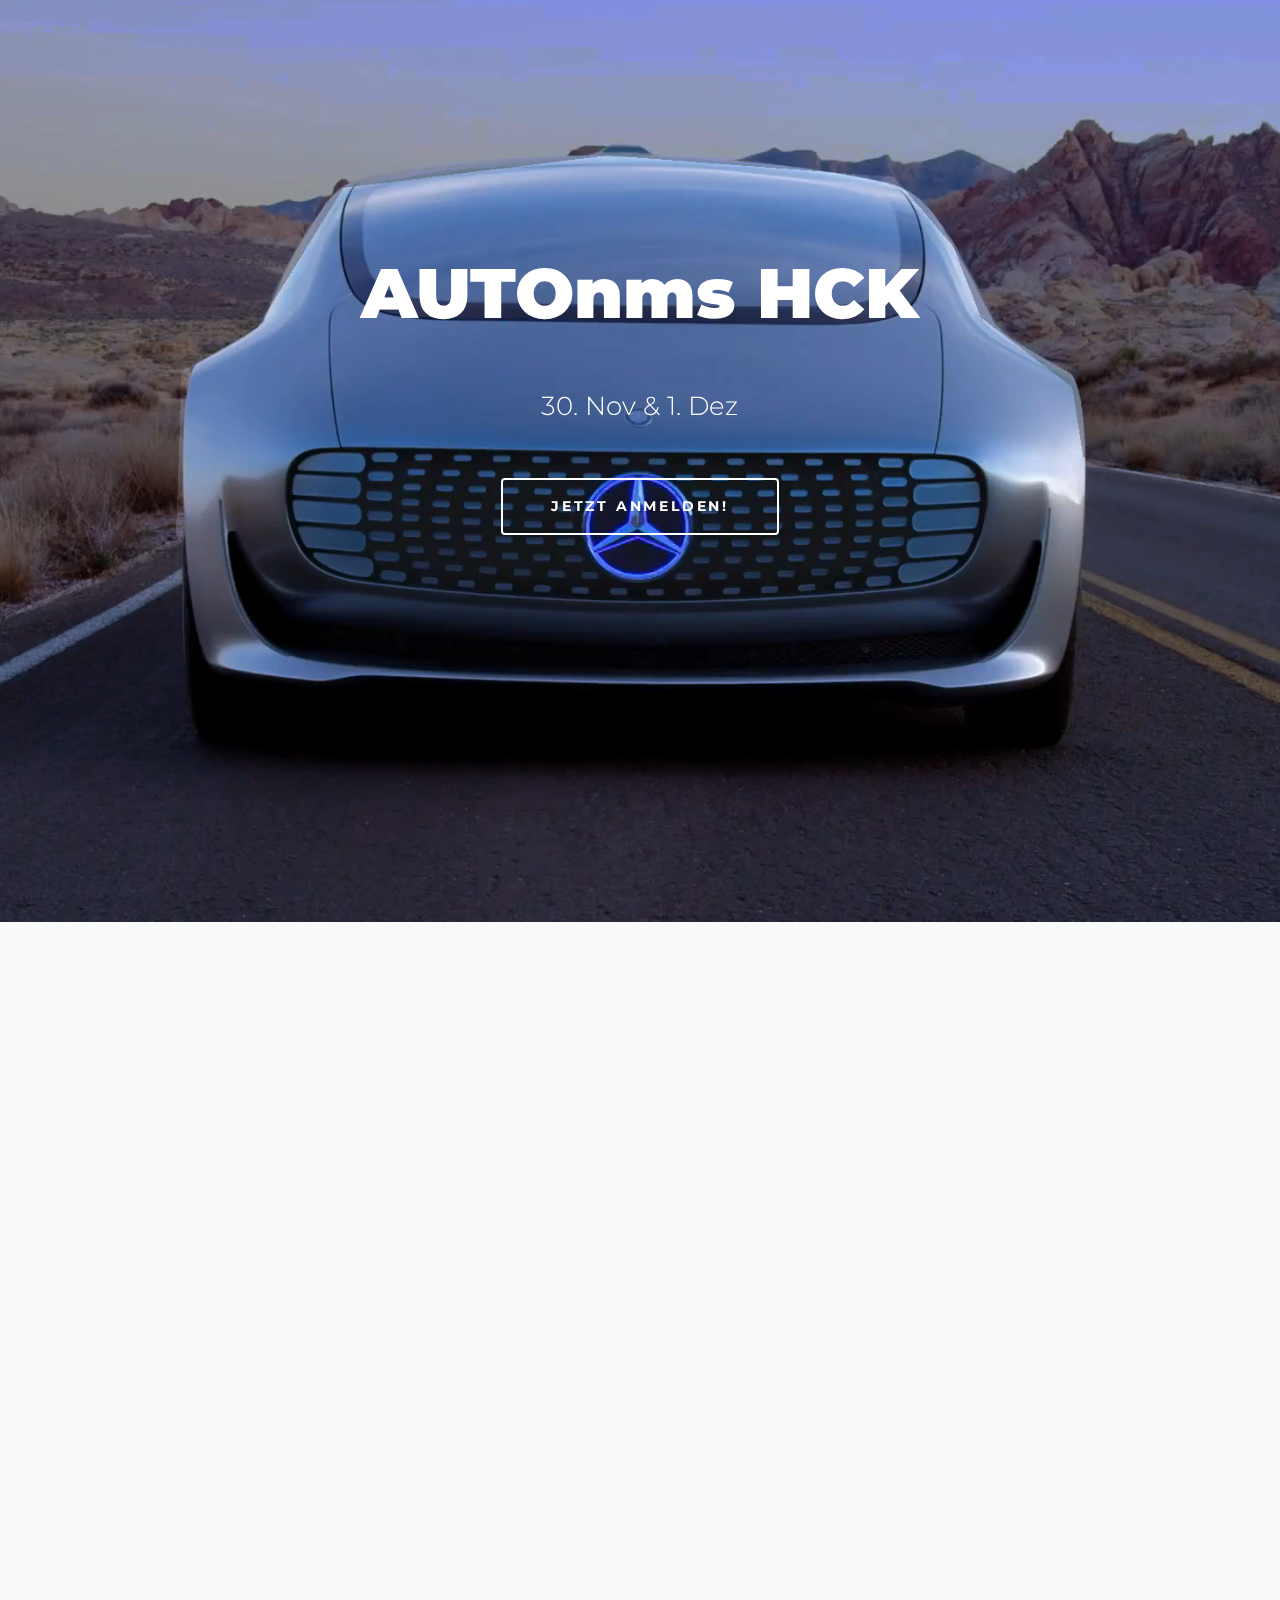
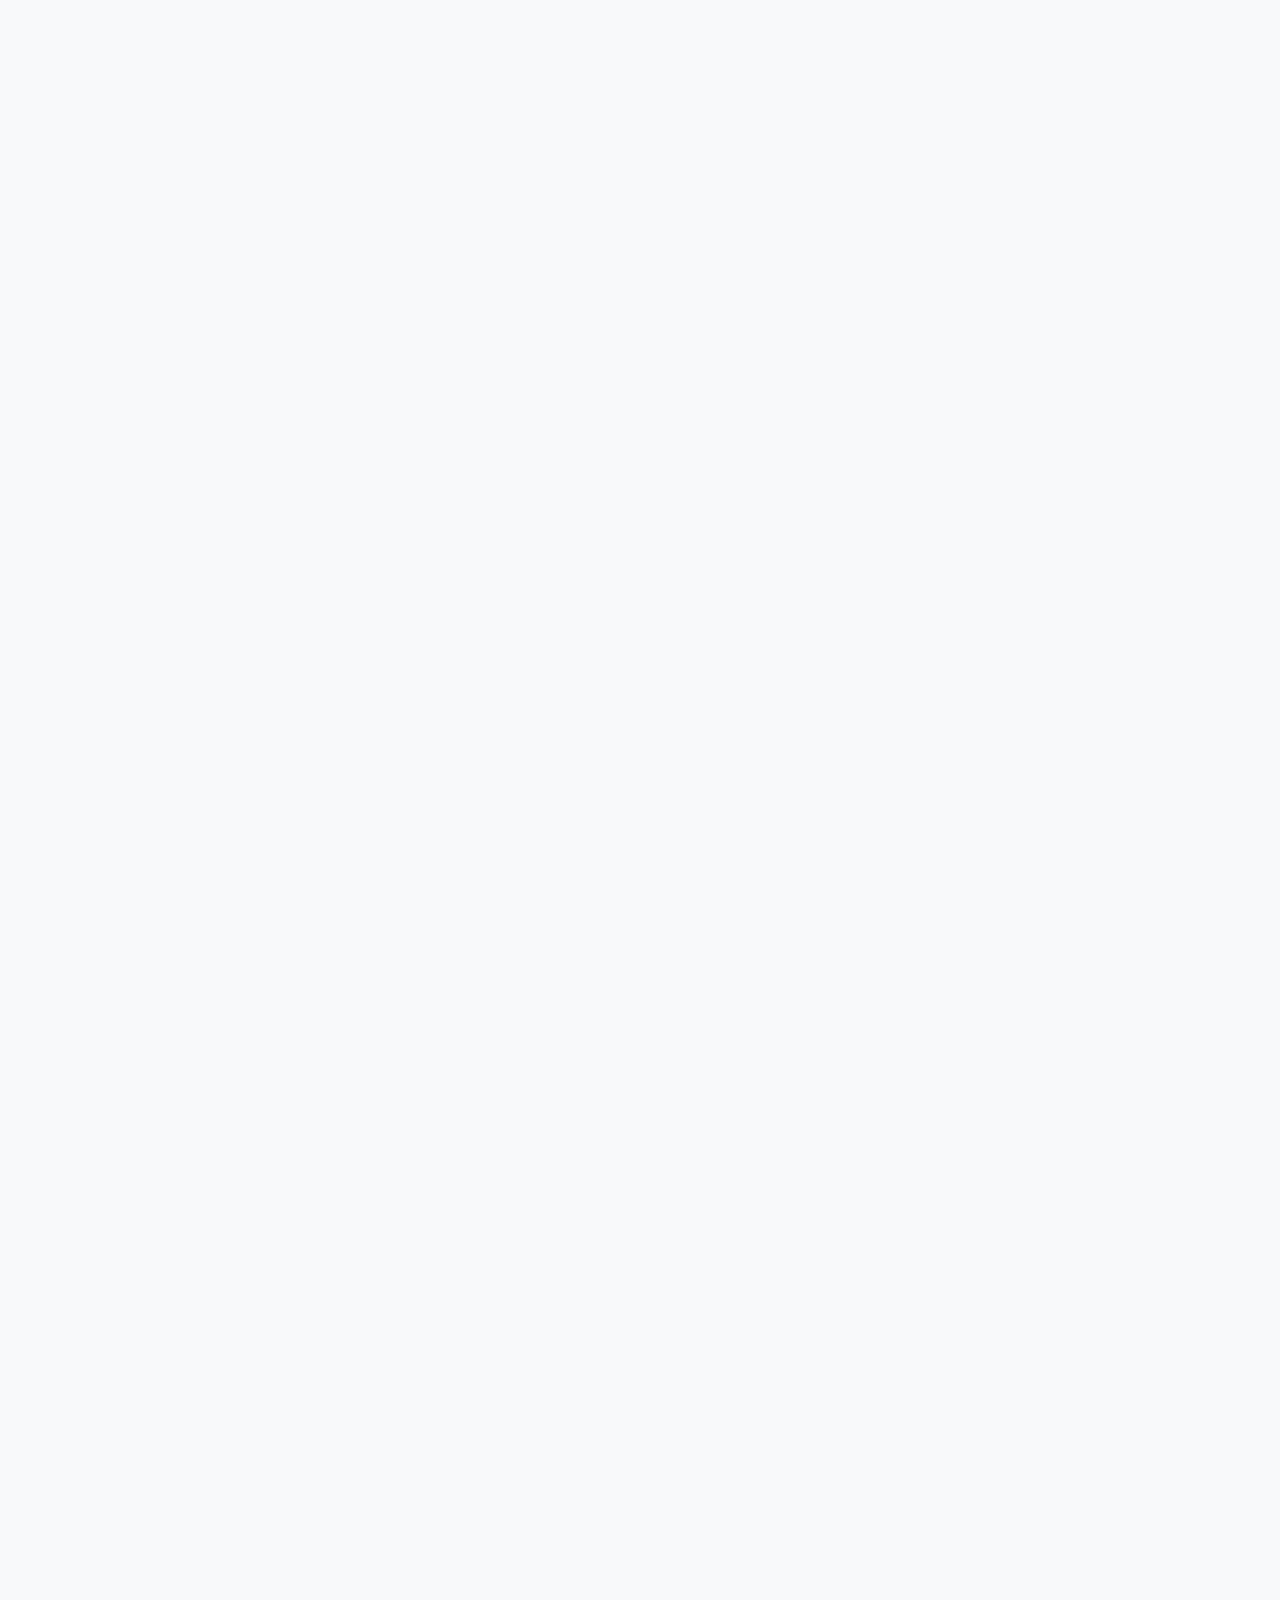
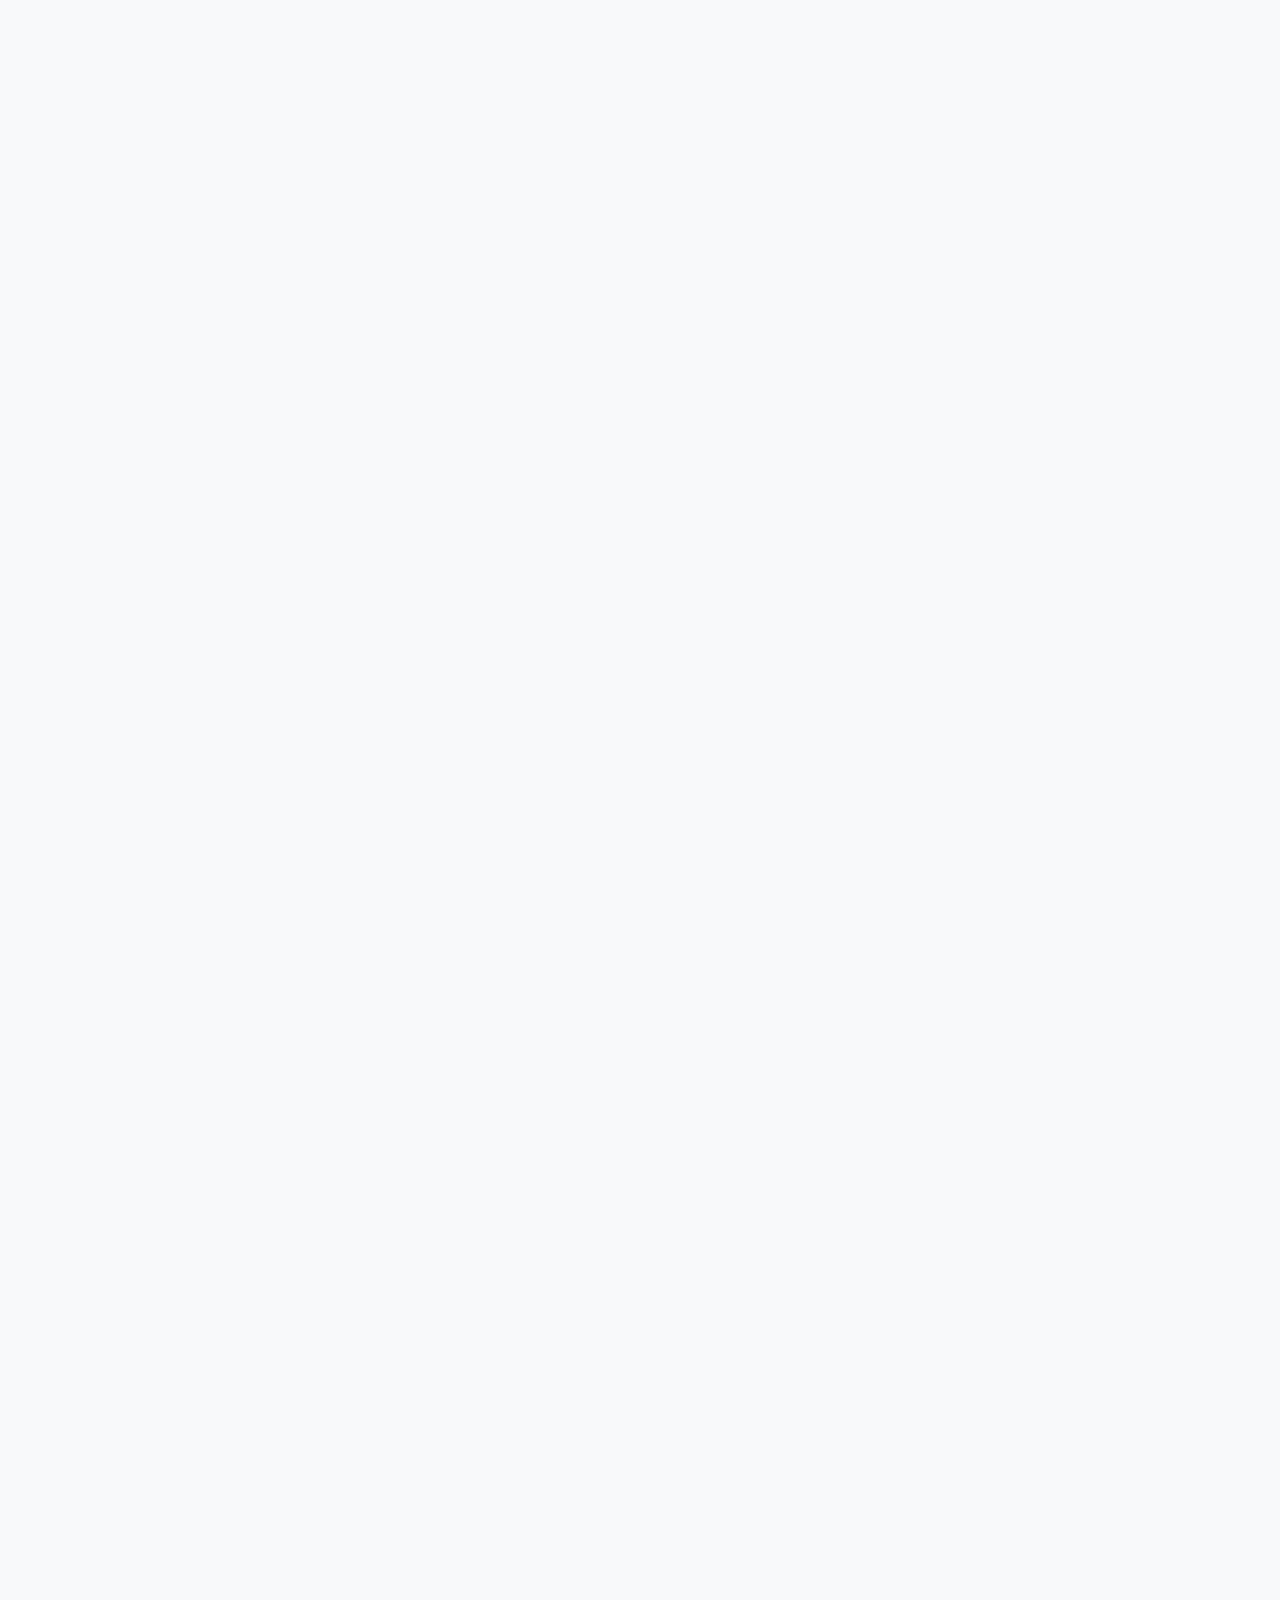
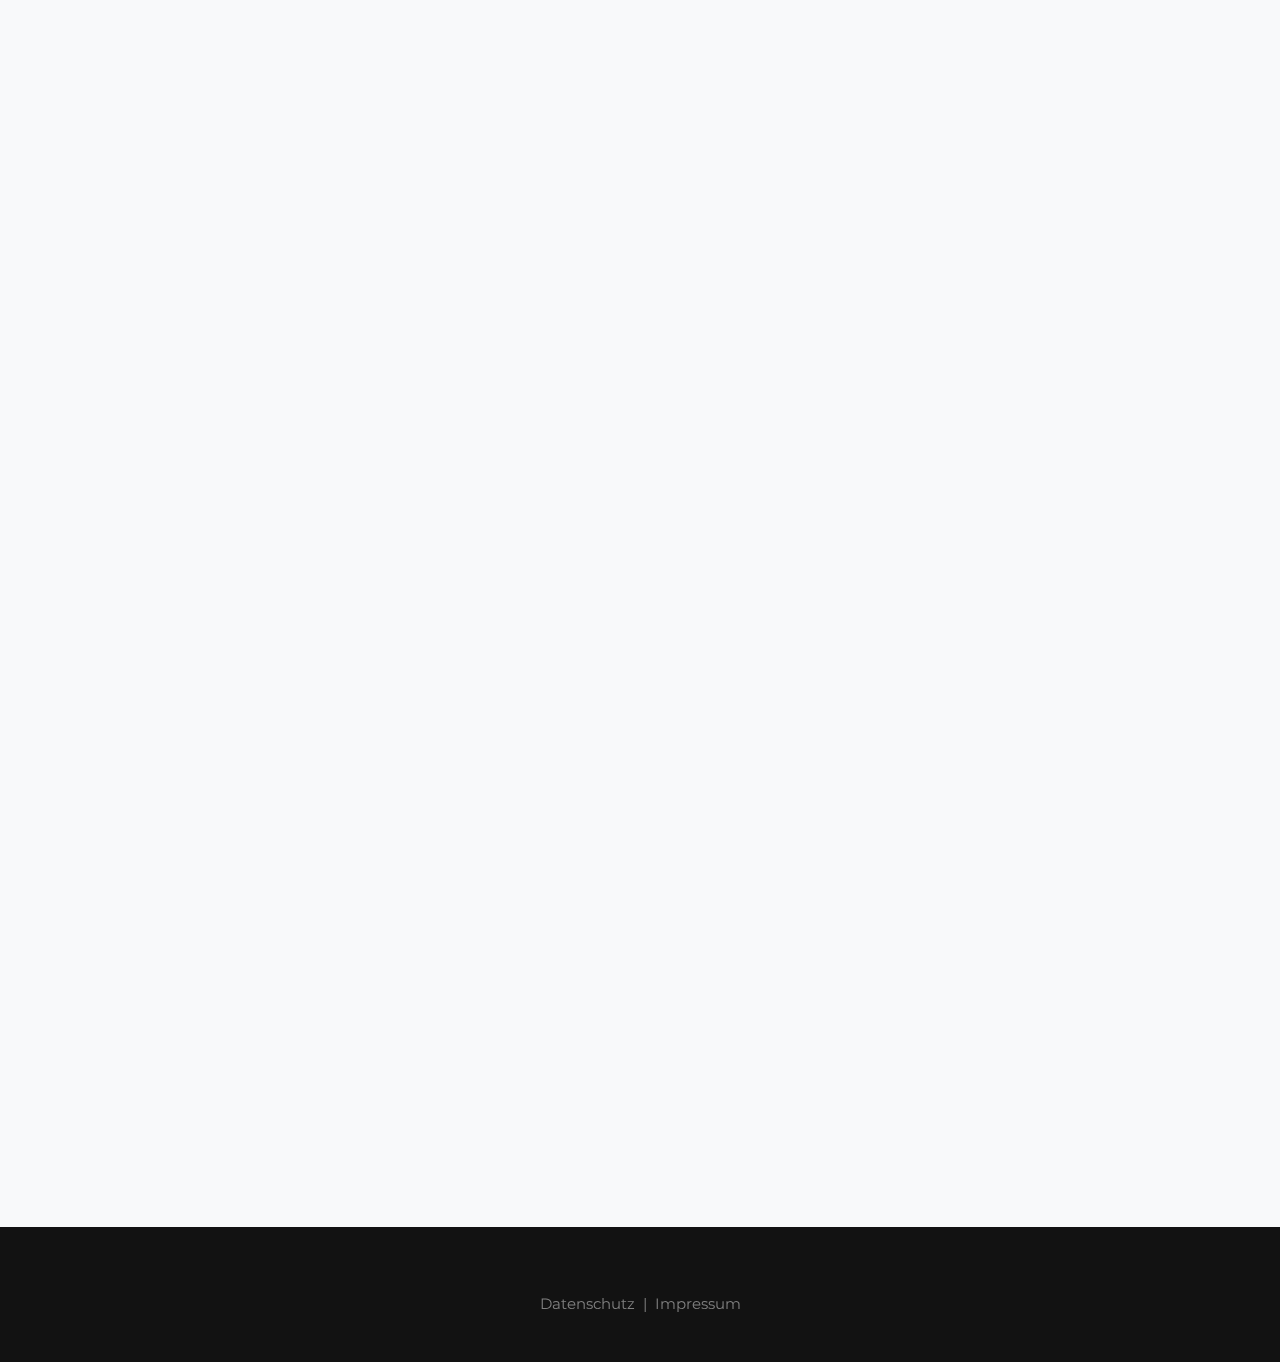
<file: index.html>
<!doctype html>
<html lang="de">
  <head>
    <title>AUTOnms HCK</title>
    <meta charset="utf-8">
    <meta name="viewport" content="width=device-width, initial-scale=1, shrink-to-fit=no">

    <!--<link href="https://fonts.googleapis.com/css?family=Playfair+Display:300,400,700,800|Open+Sans:300,400,700" rel="stylesheet">-->
    <link href="https://fonts.googleapis.com/css?family=Montserrat:400,600" rel="stylesheet">

    <link rel="stylesheet" href="css/bootstrap.css">
    <link rel="stylesheet" href="css/animate.css">
    <link rel="stylesheet" href="css/owl.carousel.min.css">

    <link rel="stylesheet" href="css/magnific-popup.css">
    <link rel="stylesheet" href="css/aos.css">

    <link rel="stylesheet" href="css/bootstrap-datepicker.css">
    <link rel="stylesheet" href="css/jquery.timepicker.css">

    <link rel="stylesheet" href="fonts/ionicons/css/ionicons.min.css">
    <link rel="stylesheet" href="fonts/fontawesome/css/font-awesome.min.css">

    <link rel="stylesheet" href="fonts/flaticon/font/flaticon.css">

    <!-- Theme Style -->
    <link rel="stylesheet" href="css/style.css">


  </head>
  <body class="bg-light">

    <body data-spy="scroll" data-target="#ftco-navbar-spy" data-offset="0">

    <div class="site-wrap">

      <div class="main-wrap " id="section-home">
        <div class="cover_1 overlay">
          <video preload="yes" playsinline autoplay muted preload="true" loop class="vid_bg">
            <source src="videos/autonmshckvid.mp4" type="video/mp4">
          </video>

          <!--<div class="img_bg" style="background-image: url(videos/autonmshckvid.mp4);" data-stellar-background-ratio="0.5" autoplay loop>-->
            <div class="container img_bg">
              <div class="row align-items-center justify-content-center text-center">
                <div class="col-md-10 placeholder_text" data-aos="fade-up">
                  <h2 class="heading mb-5">AUTOnms HCK</h2>
                  <p class="sub-heading mb-5">30. Nov &amp; 1. Dez</p>
                  <p><a href="https://forms.office.com/Pages/ResponsePage.aspx?id=4ts6GXRkQ0aPnQxXP4w3v0VWmj8ZB8pOpUycCiRfj8BUQVBZUE1CSlhRVFdFSURYRlBEMjg1V1JFTC4u" target="_blank" class="smoothscroll btn btn-outline-white px-5 py-3">Jetzt anmelden!</a></p>
                </div>
              </div>
            </div>
          </div>
        </div> <!-- .cover_1 -->

        <div class="section bg-white" id="section-about" data-aos="fade-up">
          <div class="container">
            <div class="row align-items-center justify-content-center">
              <div class="col-md-12 col-lg-8 section-heading">
                <h2 class="heading mb-5">Solve the Future of Mobilty</h2>
                  <p>Autonomes Fahren wird die Zukunft der Mobilität maßgeblich verändern. Dabei gibt es noch große Hürden, die es zu meistern gibt. Beim AUTOnms HCK der PionierGarage kannst du dich zusammen mit Daimler einigen dieser Challenges stellen.</p>

                  <p>Ob es darum geht Ampeln zu erkennen und zu klassifizieren, Sensordaten zu visualisieren oder die Wetterlage zu bestimmen, nutze echte Daten von Daimler, um mit künstlicher Intelligenz die Technologien des autonomen Fahrens weiterzuentwickeln und deine eigenen Skills zu erweitern.</p>
              </div>
            </div>
          </div>
        </div> <!-- .section -->

        <div class="section bg-light services-section" data-aos="fade-up">
          <div class="container">
            <div class="row section-heading justify-content-center mb-5">
              <div class="col-md-8 text-center">
                <h2 class="heading mb-3">Challenges</h2>
              </div>
            </div>
            <div class="row">
              <div class="col-m mb-5d-6 col-lg-4" data-aos="fade-up">
                <div class="media feature-icon d-block text-center">
                  <div class="icon">
                    <img alt="cloud" src="images/001-rainy.svg" width="100%" height="100%">
                  </div>
                  <div class="media-body">
                    <h3>Wetterklassifizierung</h3>
                      <p>Autonom fahrende Autos müssen sich den Wetterverhältnissen anpassen. Der Erste Schritt um dies zu ermöglichen ist das Wetter zu erkennen und klassifizieren zu können. Nutze in der Wetter Challenge Daten von Lidar Point Clouds um verschiedene Wetterverhältnisse zu bestimmen.</p>
                  </div>
                </div>
              </div>
              <div class="col-md-6 col-lg-4 mb-5" data-aos="fade-up" data-aos-delay="100">
                <div class="media feature-icon d-block text-center">
                  <div class="icon">
                    <img alt="cloud" src="images/002-traffic-light.svg" width="100%" height="100%">
                  </div>
                  <div class="media-body">
                    <h3>Ampelerkennung</h3>
                      <p>Unter Verwendung der öffentlichen „Bosch Small Traffic Light Dataset“ Bilddaten kannst du Mittels State of the Art Machine bzw. Deep Learning Methoden Modelle bauen, um Ampeln und deren Statusänderungen zu erkennen, zu klassifizieren und vorherzusagen.</p>
                  </div>
                </div>
              </div>
              <div class="col-md-6 col-lg-4 mb-5" data-aos="fade-up" data-aos-delay="300">
                <div class="media feature-icon d-block text-center">
                  <div class="icon">
                    <img alt="cloud" src="images/003-close.svg" width="100%" height="100%">
                  </div>
                  <div class="media-body">
                    <h3>Fehlererkennung</h3>
                      <p>Selbstfahrende Autos müssen ihre Umwelt erkennen. Ein häufiges Problem dabei ist das Erkennen von Errors. Bei dieser Challenge ist es deine Aufgabe Fehler in neuen Daten zu erkennen.</p>
                  </div>
                </div>
              </div>
            </div>
          </div>
        </div> <!-- .section -->

        <div class="section bg-white" id="section-menu" data-aos="fade-up">
          <div class="container">
            <div class="row section-heading justify-content-center mb-5">
              <div class="col-md-8 text-center">
                <h2 class="heading mb-3">Ablauf</h2>
              </div>
            </div>
            <div class="row justify-content-center">
              <div class="col-md-8">
                <ul class="nav site-tab-nav" id="pills-tab" role="tablist">
                  <li class="nav-item">
                    <a class="nav-link active" id="pills-freitag-tab" data-toggle="pill" href="#pills-freitag" role="tab" aria-controls="pills-freitag" aria-selected="true">Freitag</a>
                  </li>
                  <li class="nav-item">
                    <a class="nav-link" id="pills-samstag-tab" data-toggle="pill" href="#pills-samstag" role="tab" aria-controls="pills-samstag" aria-selected="false">Samstag</a>
                  </li>
                </ul>
                <div class="tab-content" id="pills-tabContent">
                  <div class="tab-pane fade show active" id="pills-freitag" role="tabpanel" aria-labelledby="pills-freitag-tab">
                    <div class="d-block d-md-flex menu-food-item">
                      <div class="text order-1 mb-3">
                        <a class="site-logo">11:00 Uhr</a>
                        <h3>Ankommen und Mittagessen</h3>
                      </div>
                    </div> <!-- .menu-food-item -->

                    <div class="d-block d-md-flex menu-food-item">
                      <div class="text order-1 mb-3">
                        <a class="site-logo">12:00 Uhr</a>
                        <h3>Keynote und Vorstellung der Themen</h3>
                      </div>
                    </div> <!-- .menu-food-item -->

                    <div class="d-block d-md-flex menu-food-item">
                      <div class="text order-1 mb-3">
                        <a class="site-logo">13:00 Uhr</a>
                        <h3>Teambuilding und Ideenfindung</h3>
                      </div>
                    </div>

                    <div class="d-block d-md-flex menu-food-item">
                      <div class="text order-1 mb-3">
                        <a class="site-logo">14:00 Uhr</a>
                        <h3>Start der 24 Stunden</h3>
                      </div>
                    </div>

                  </div>
                  <div class="tab-pane fade" id="pills-samstag" role="tabpanel" aria-labelledby="pills-samstag-tab">

                    <div class="d-block d-md-flex menu-food-item">
                      <div class="text order-1 mb-3">
                        <a class="site-logo">14:00 Uhr</a>
                        <h3>Ende der Arbeitszeit und Start des Pitch Trainings</h3>
                      </div>
                    </div>

                    <div class="d-block d-md-flex menu-food-item">
                      <div class="text order-1 mb-3">
                        <a class="site-logo">15:00 Uhr</a>
                        <h3>Pitches</h3>
                      </div>
                    </div>

                    <div class="d-block d-md-flex menu-food-item">
                      <div class="text order-1 mb-3">
                        <a class="site-logo">16:00 Uhr</a>
                        <h3>Bewertung der Pitches von den Jury Mitgliedern</h3>
                      </div>
                    </div>

                    <div class="d-block d-md-flex menu-food-item">
                      <div class="text order-1 mb-3">
                        <a class="site-logo">17:00 Uhr</a>
                        <h3>Preisverleihung</h3>
                      </div>
                    </div>
                  </div>
                </div>
              </div>
            </div>
          </div>
        </div> <!-- .section -->

        <div class="section bg-light services-section" data-aos="fade-up">
          <div class="container">
            <div class="row section-heading justify-content-center mb-5">
              <div class="col-md-8 text-center">
                <h2 class="heading mb-3">Preise</h2>
                <p class="sub-heading mb-5">Die Jury wird von Daimler und der PionierGarage gestellt.</p>
              </div>
            </div>
            <div class="row">
              <div class="col-m mb-5d-6 col-lg-4" data-aos="fade-up" data-aos-delay="100">
                <div class="media feature-icon-silver d-block text-center">
                  <div class="icon">
                    <img alt="silver" src="images/silver_trophy.svg" width="100%" height="100%">
                  </div>
                  <div class="media-body">
                    <h3>2. Preis</h3>
                    <p>Coming soon!</p>
                  </div>
                </div>
              </div>
              <div class="col-md-6 col-lg-4 mb-5" data-aos="fade-up">
                <div class="media feature-icon-gold d-block text-center">
                  <div class="icon">
                    <img alt="gold" src="images/gold_trophy.svg" width="100%" height="100%">
                  </div>
                  <div class="media-body">
                    <h3>1. Preis</h3>
                    <p>Coming soon!</p>
                  </div>
                </div>
              </div>
              <div class="col-md-6 col-lg-4 mb-5" data-aos="fade-up" data-aos-delay="300">
                <div class="media feature-icon-bronze d-block text-center">
                  <div class="icon">
                    <img alt="bronze" src="images/bronze_trophy.svg" width="100%" height="100%">
                  </div>
                  <div class="media-body">
                    <h3>3. Preis</h3>
                      <p>Coming soon!</p>
                  </div>
                </div>
              </div>
            </div>
          </div>
        </div> <!-- .section -->

        <div class="section bg-white" data-aos="fade-up">
          <div class="container">
            <div class="row mb-5">
              <div class="col-md-12 section-heading text-center">
                <h2 class="heading mb-5">Ermöglicht durch</h2>
              </div>
            </div>
            <div class="">
              <div class="col-md-6 pr-md-5 text-center mb-5">
                <div class="ftco-38">
                  <div class="ftco-38-img">
                    <div class="ftco-38-header-pg">
                      <img src="images/Daimler_Logo.svg">
                    </div>
                  </div>
                </div>
              </div>
              <div class="col-md-6 pr-md-5 text-center mb-5">
                <div class="ftco-38">
                  <div class="ftco-38-img">
                    <div class="ftco-38-header">
                      <img src="images/sticker_1.svg">
                    </div>
                  </div>
                </div>
              </div>
              <!-- <div class="col-md-4"></div> -->
            </div>
          </div>
        </div> <!-- .section -->

         <div class="section bg-light"  data-aos="fade-up">
          <div class="container">
            <div class="row section-heading justify-content-center mb-5">
              <div class="col-md-8 text-center">
                <h2 class="heading mb-3">FAQ</h2>
              </div>
            </div>
            <div class="row justify-content-center text-center" data-aos="fade-up">
              <div class="col-md-8">
                <div class="owl-carousel home-slider-loop-false">


                  <div class="item">
                    <blockquote class="testimonial">
                      <p>Brauche ich bestimmte Qualifikationen?</p>
                      <div class="author">
                        <h4><i>Der Hackathon ist offen für kreative Köpfe, Designer und Developer! Du kannst dir auf die Schnelle innovative Konzepte einfallen lassen und denkst lieber quer als geradeaus? Super!</i></h4>
                      </div>
                    </blockquote>
                  </div>
                  <div class="item">
                    <blockquote class="testimonial">
                      <p>Was muss ich mitbringen?</p>
                      <div class="author">
                        <h4><i>Du musst nur deinen Laptop mitbringen, und das, was du brauchst falls du über Nacht bleiben möchtest. Außerdem brauchst du ein AWS Konto um unsere Credit Codes verwenden zu können. Für Essen, Trinken und alles Weitere ist gesorgt.</i></h4>
                      </div>
                    </blockquote>
                  </div>
                  <div class="item">
                    <blockquote class="testimonial">
                      <p>Brauche ich ein Team?</p>
                      <div class="author">
                        <h4><i>Nein, am Anfang wird es ein Teambuilding geben, bei dem sich die Teams finden.</i></h4>
                      </div>
                    </blockquote>
                  </div>
                  <div class="item">
                    <blockquote class="testimonial">
                      <p>Brauche ich eine Idee?</p>
                      <div class="author">
                        <h4><i>Nein. Du kannst mit deinem Team entweder eine der Challenges bearbeiten oder ihr habt eine Idee, die zum Thema passt – dann könnt ihr auch gerne daran tüffteln. Was ihr genau umsetzten möchtet, könnt ihr euch während den 24 Stunden überlegen.</i></h4>
                      </div>
                    </blockquote>
                  </div>
                  <div class="item">
                    <blockquote class="testimonial">
                      <p>Was kostet das alles?</p>
                      <div class="author">
                        <h4><i>Nichts, die Teilnahme sowie die Verpflegung sind kostenlos.</i></h4>
                      </div>
                    </blockquote>
                  </div>
                </div>
              </div>
            </div>
          </div>
        </div> <!-- .section -->

        <footer class="ftco-footer">
          <div class="container">
              <div class="pt-5 col-md-12 text-center">
                <p><a href="https://pioniergarage.de/datenschutz/" target="_blank">Datenschutz</a>&nbsp;&nbsp;|&nbsp;&nbsp;<a href="https://pioniergarage.de/impressum/" target="_blank">Impressum</a></p>
              </div>
          </div>
        </footer>

    </div>

    <!-- loader -->
    <div id="loader" class="show fullscreen"><svg class="circular" width="48px" height="48px"><circle class="path-bg" cx="24" cy="24" r="22" fill="none" stroke-width="4" stroke="#eeeeee"/><circle class="path" cx="24" cy="24" r="22" fill="none" stroke-width="4" stroke-miterlimit="10" stroke="#808080"/></svg></div>

    <script src="js/jquery-3.2.1.min.js"></script>
    <script src="js/jquery-migrate-3.0.1.min.js"></script>
    <script src="js/popper.min.js"></script>
    <script src="js/bootstrap.min.js"></script>
    <script src="js/owl.carousel.min.js"></script>
    <script src="js/jquery.waypoints.min.js"></script>

    <script src="js/bootstrap-datepicker.js"></script>
    <script src="js/jquery.timepicker.min.js"></script>
    <script src="js/jquery.stellar.min.js"></script>

    <script src="js/jquery.easing.1.3.js"></script>

    <script src="js/aos.js"></script>

    <script src="js/main.js"></script>
  </body>
</html>
</file>
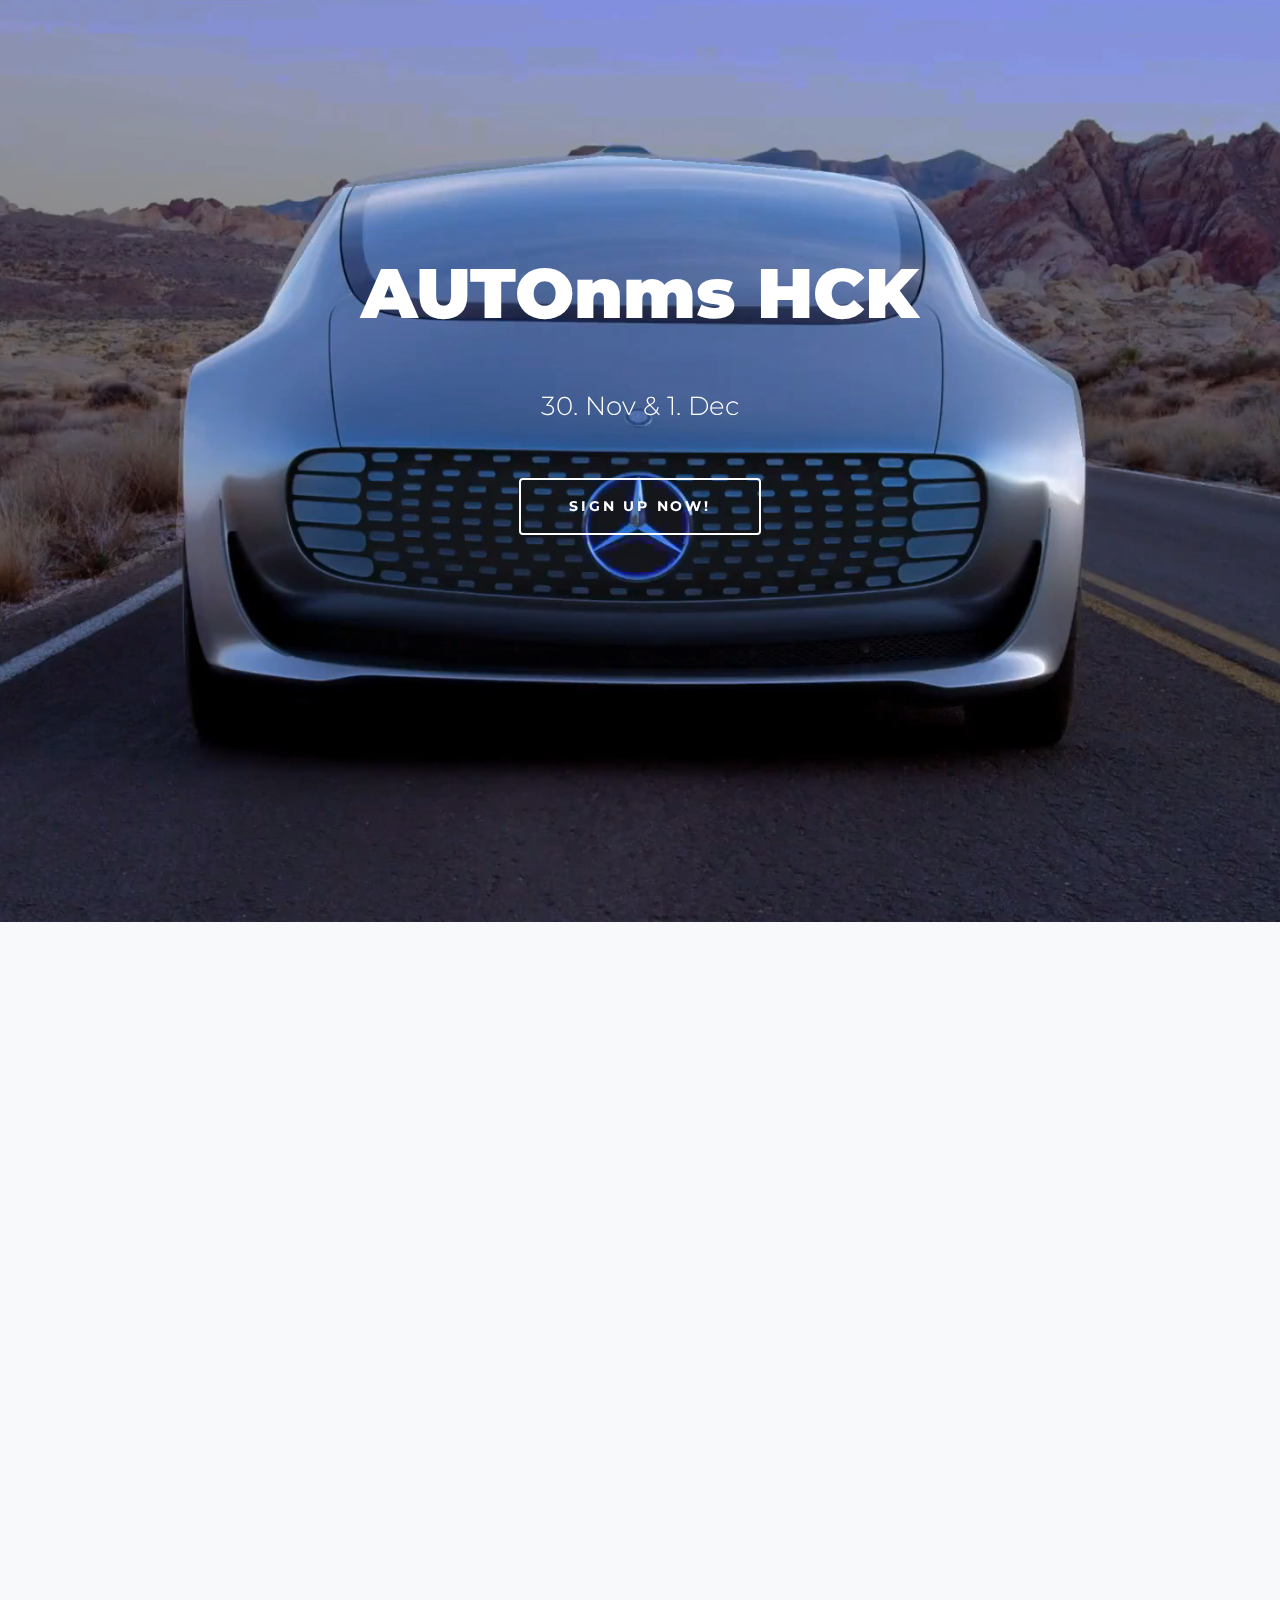
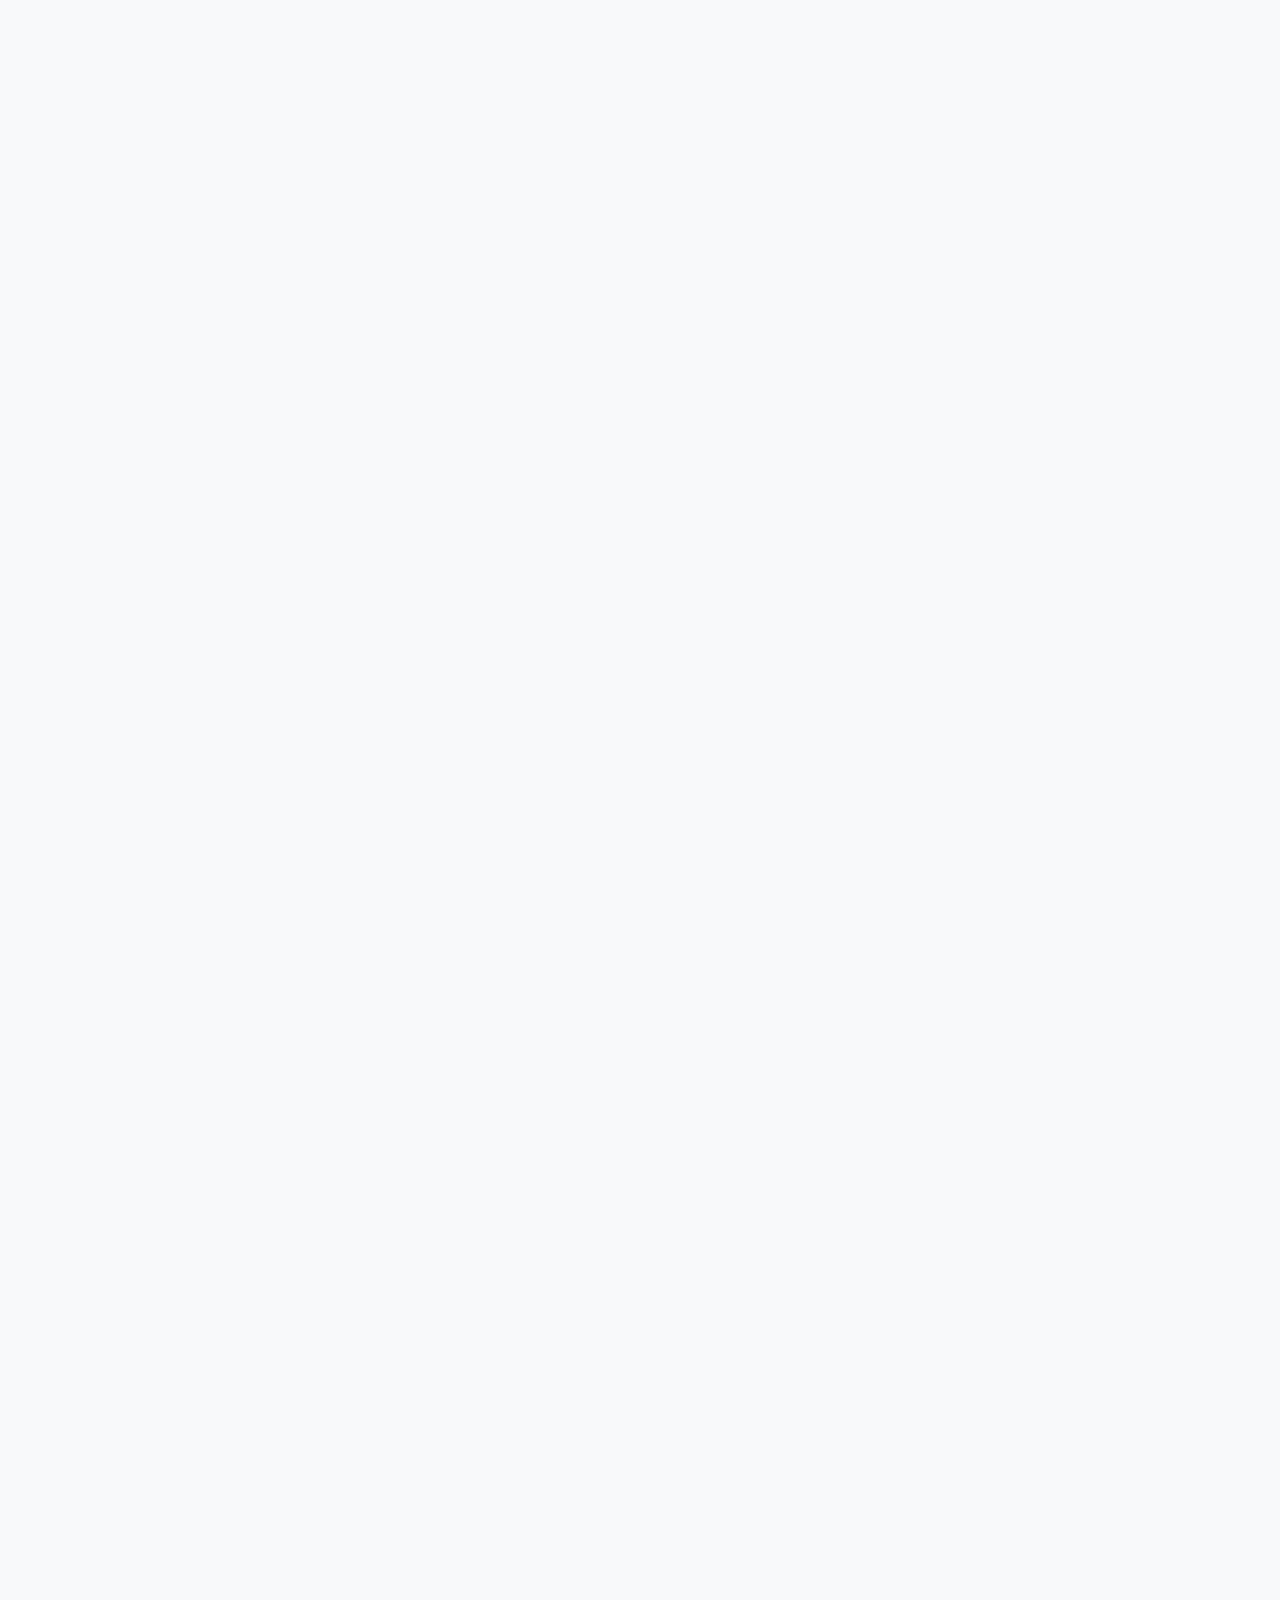
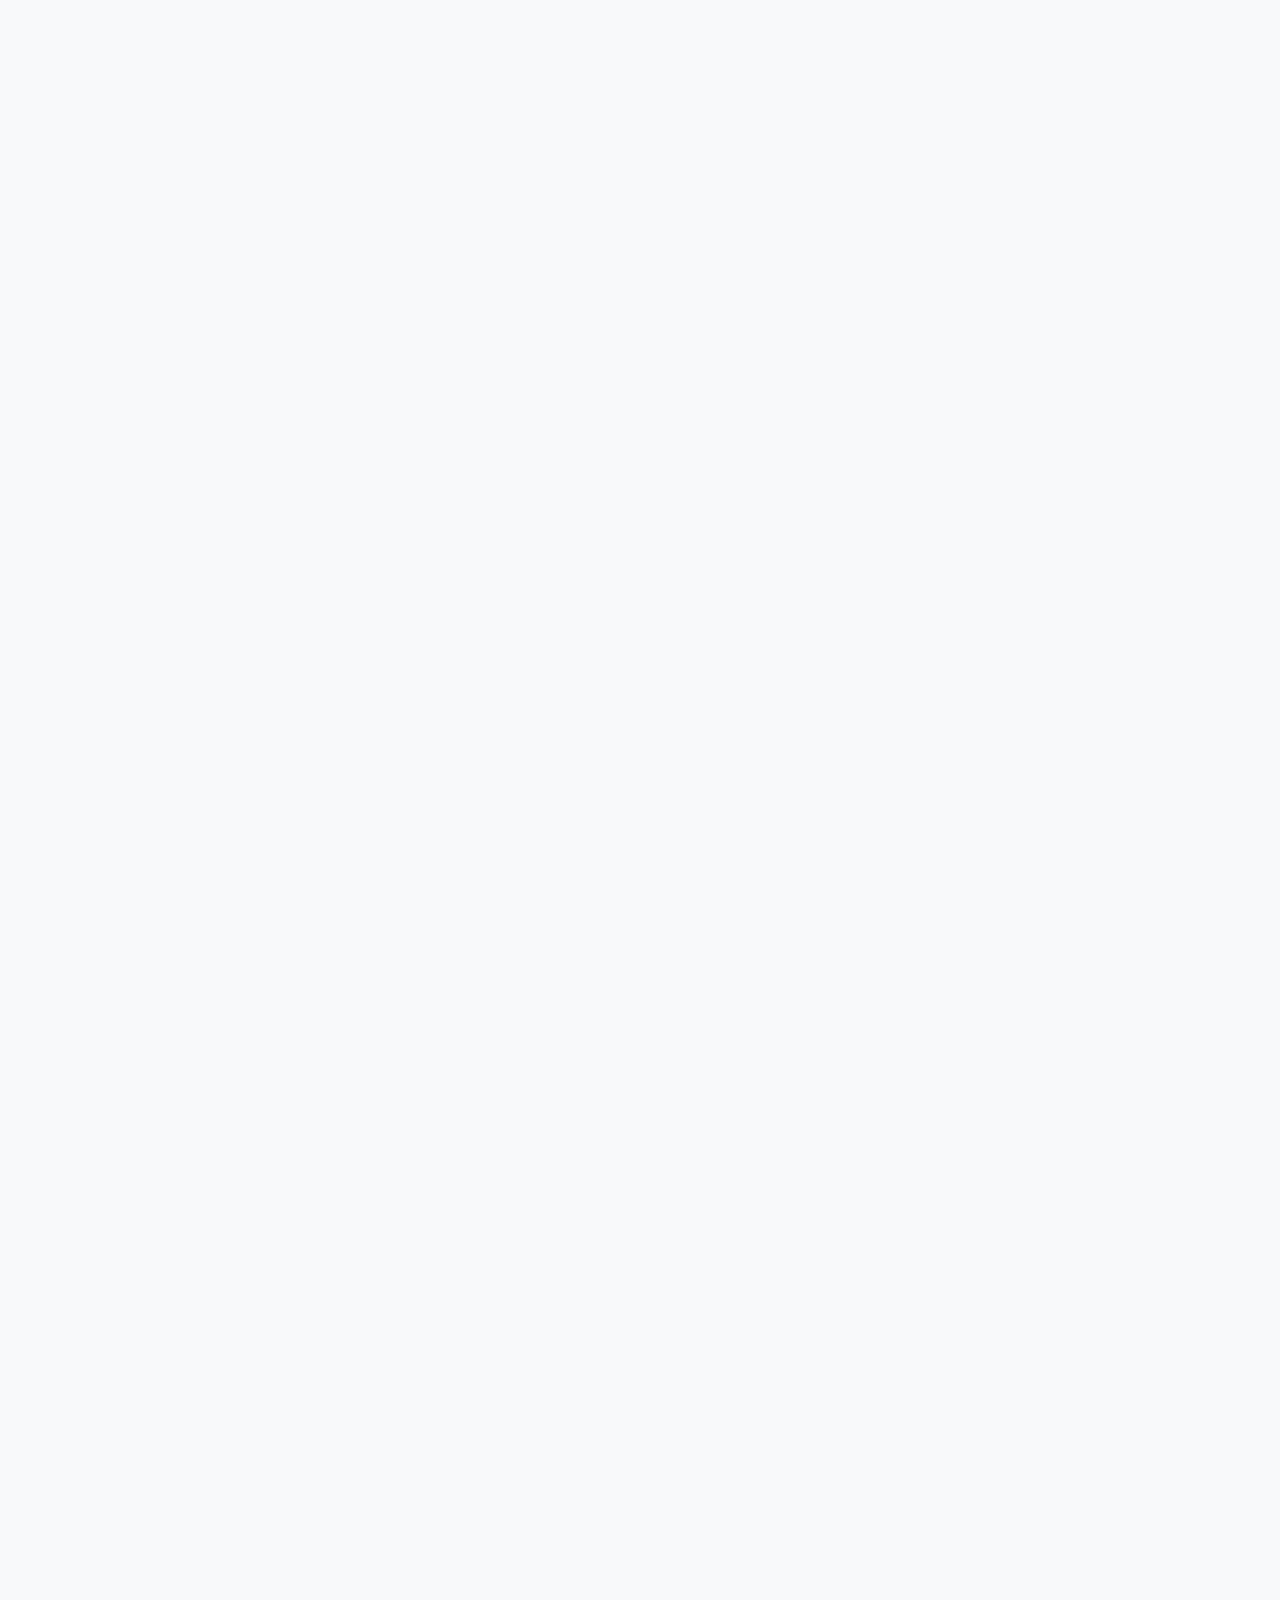
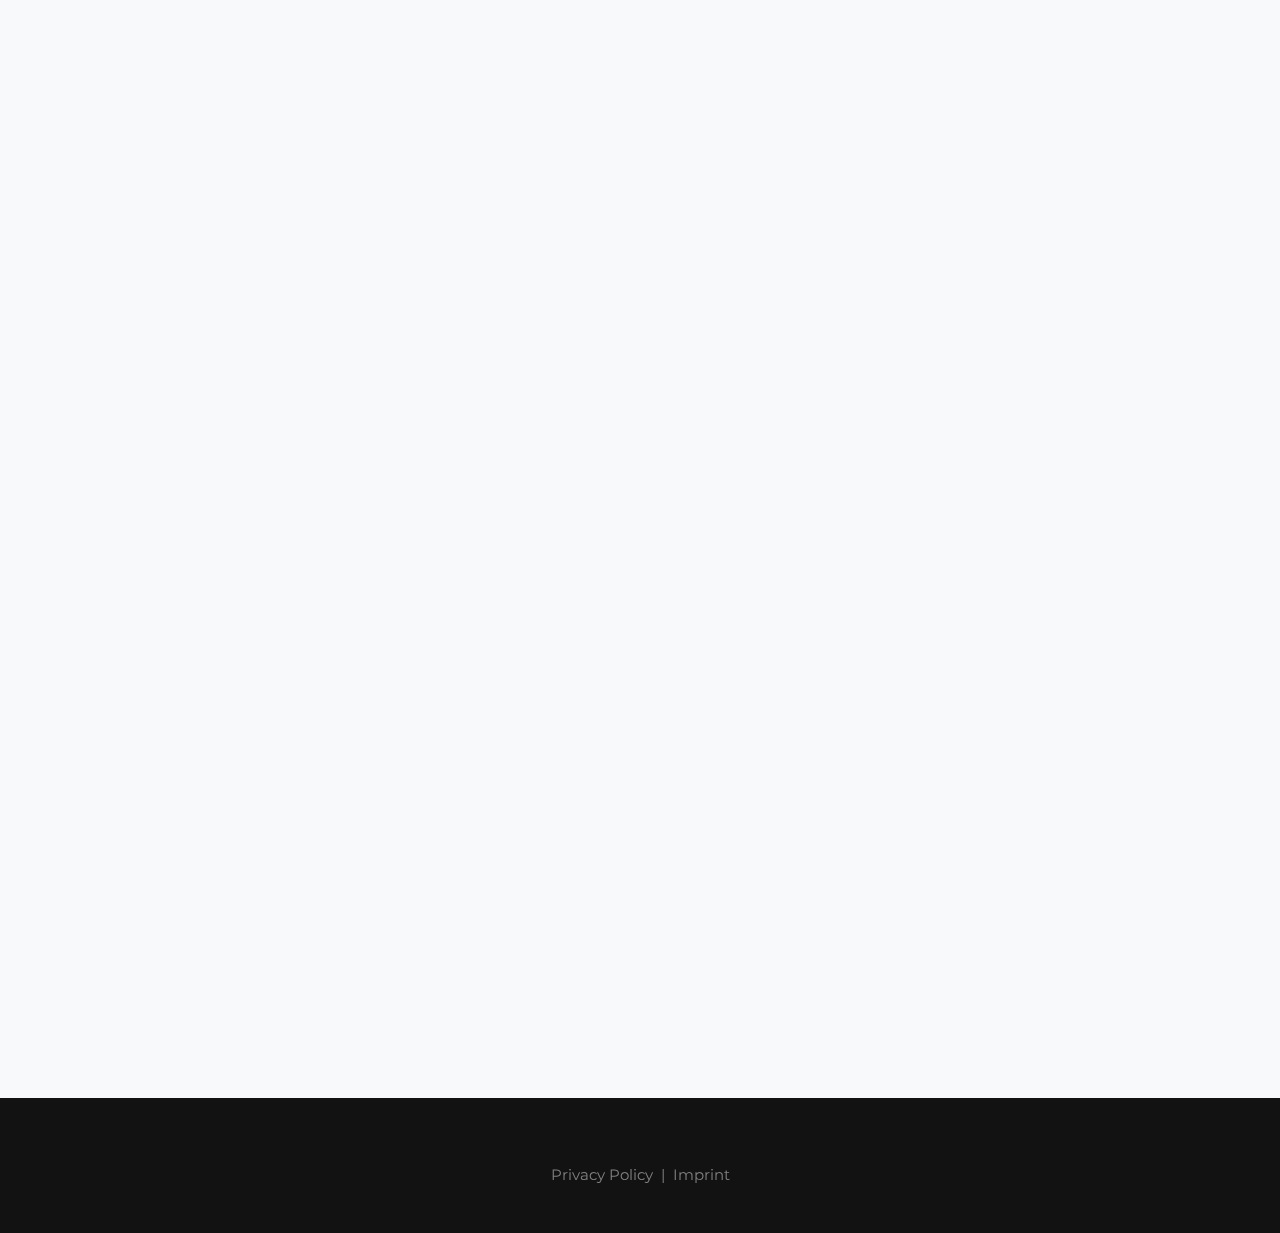
<file: en/index.html>
<!doctype html>
<html lang="en">
  <head>
    <title>AUTOnms HCK</title>
    <meta charset="utf-8">
    <meta name="viewport" content="width=device-width, initial-scale=1, shrink-to-fit=no">

    <!--<link href="https://fonts.googleapis.com/css?family=Playfair+Display:300,400,700,800|Open+Sans:300,400,700" rel="stylesheet">-->
    <link href="https://fonts.googleapis.com/css?family=Montserrat:400,600" rel="stylesheet">

    <link rel="stylesheet" href="css/bootstrap.css">
    <link rel="stylesheet" href="css/animate.css">
    <link rel="stylesheet" href="css/owl.carousel.min.css">

    <link rel="stylesheet" href="css/magnific-popup.css">
    <link rel="stylesheet" href="css/aos.css">

    <link rel="stylesheet" href="css/bootstrap-datepicker.css">
    <link rel="stylesheet" href="css/jquery.timepicker.css">

    <link rel="stylesheet" href="fonts/ionicons/css/ionicons.min.css">
    <link rel="stylesheet" href="fonts/fontawesome/css/font-awesome.min.css">

    <link rel="stylesheet" href="fonts/flaticon/font/flaticon.css">

    <!-- Theme Style -->
    <link rel="stylesheet" href="css/style.css">


  </head>
  <body class="bg-light">

    <body data-spy="scroll" data-target="#ftco-navbar-spy" data-offset="0">

    <div class="site-wrap">

      <div class="main-wrap " id="section-home">
        <div class="cover_1 overlay">
          <video preload="yes" playsinline autoplay muted preload="true" loop class="vid_bg">
            <source src="../videos/autonmshckvid.mp4" type="video/mp4">
          </video>

          <!--<div class="img_bg" style="background-image: url(videos/autonmshckvid.mp4);" data-stellar-background-ratio="0.5" autoplay loop>-->
            <div class="container img_bg">
              <div class="row align-items-center justify-content-center text-center">
                <div class="col-md-10 placeholder_text" data-aos="fade-up">
                  <h2 class="heading mb-5">AUTOnms HCK</h2>
                  <p class="sub-heading mb-5">30. Nov &amp; 1. Dec</p>
                  <p><a href="https://forms.office.com/Pages/ResponsePage.aspx?id=4ts6GXRkQ0aPnQxXP4w3vzB5Ky0VRzNFhUMHQaPQs2ZUQ1JOQjVBSkk2R0FNOFBOS1BWR0RMWVRENS4u" target="_blank" class="smoothscroll btn btn-outline-white px-5 py-3">Sign up now!</a></p>
                </div>
              </div>
            </div>
          </div>
        </div> <!-- .cover_1 -->

        <div class="section bg-white" id="section-about" data-aos="fade-up">
          <div class="container">
            <div class="row align-items-center justify-content-center">
              <div class="col-md-12 col-lg-8 section-heading">
                <h2 class="heading mb-5">Solve the Future of Mobilty</h2>
                  <p>Autonomous driving is going to change the future significantly. There are many challenges that we have to overcome along the way. On The AUTOnms Hackathon by PionierGarage, you can face some of those challenges.</p>

                  <p>Use real Data from Daimler and ai technologies to solve problems like traffic light detection, visualisation of sensor data or the prediction of weather conditions. This way you can help to develop autonomous driving technologies and to improve your own skills and knowledge.</p>

              </div>
            </div>
          </div>
        </div> <!-- .section -->

        <div class="section bg-light services-section" data-aos="fade-up">
          <div class="container">
            <div class="row section-heading justify-content-center mb-5">
              <div class="col-md-8 text-center">
                <h2 class="heading mb-3">Challenges</h2>
              </div>
            </div>
            <div class="row">
              <div class="col-m mb-5d-6 col-lg-4" data-aos="fade-up">
                <div class="media feature-icon d-block text-center">
                  <div class="icon">
                    <img alt="cloud" src="../images/001-rainy.svg" width="100%" height="100%">
                  </div>
                  <div class="media-body">
                    <h3>Weather classification</h3>
                      <p>Autonomous cars have to be able to adopt to any kind of weather condition. In this Challenge you can use Lidar Point Cloud Data to bulid a classification model in order to predict the weather condition.</p>
                  </div>
                </div>
              </div>
              <div class="col-md-6 col-lg-4 mb-5" data-aos="fade-up" data-aos-delay="100">
                <div class="media feature-icon d-block text-center">
                  <div class="icon">
                    <img alt="cloud" src="../images/002-traffic-light.svg" width="100%" height="100%">
                  </div>
                  <div class="media-body">
                    <h3>Traffic light recognition</h3>
                      <p>Use the public „Bosch Small Traffic Light Dataset“ and State of the Art Machine Learning methods to build models that can detect, classify and predict traffic lights.</p>
                  </div>
                </div>
              </div>
              <div class="col-md-6 col-lg-4 mb-5" data-aos="fade-up" data-aos-delay="300">
                <div class="media feature-icon d-block text-center">
                  <div class="icon">
                    <img alt="cloud" src="../images/003-close.svg" width="100%" height="100%">
                  </div>
                  <div class="media-body">
                    <h3>Error Detection</h3>
                      <p>A common problem in Scene Understanding is the detection of errors in a predictive system. Given a semantic segmentation or bounding box detection system, your task is to detect significant prediction errors on unseen data.</p>
                  </div>
                </div>
              </div>
            </div>
          </div>
        </div> <!-- .section -->

        <div class="section bg-white" id="section-menu" data-aos="fade-up">
          <div class="container">
            <div class="row section-heading justify-content-center mb-5">
              <div class="col-md-8 text-center">
                <h2 class="heading mb-3">Schedule</h2>
              </div>
            </div>
            <div class="row justify-content-center">
              <div class="col-md-8">
                <ul class="nav site-tab-nav" id="pills-tab" role="tablist">
                  <li class="nav-item">
                    <a class="nav-link active" id="pills-Friday-tab" data-toggle="pill" href="#pills-Friday" role="tab" aria-controls="pills-Friday" aria-selected="true">Friday</a>
                  </li>
                  <li class="nav-item">
                    <a class="nav-link" id="pills-Saturday-tab" data-toggle="pill" href="#pills-Saturday" role="tab" aria-controls="pills-Saturday" aria-selected="false">Saturday</a>
                  </li>
                </ul>
                <div class="tab-content" id="pills-tabContent">
                  <div class="tab-pane fade show active" id="pills-Friday" role="tabpanel" aria-labelledby="pills-Friday-tab">
                    <div class="d-block d-md-flex menu-food-item">
                      <div class="text order-1 mb-3">
                        <a class="site-logo">11:00</a>
                        <h3>Welcome and brunch</h3>
                      </div>
                    </div> <!-- .menu-food-item -->

                    <div class="d-block d-md-flex menu-food-item">
                      <div class="text order-1 mb-3">
                        <a class="site-logo">12:00</a>
                        <h3>Key note and introduction of topics by RD/A</h3>
                      </div>
                    </div> <!-- .menu-food-item -->

                    <div class="d-block d-md-flex menu-food-item">
                      <div class="text order-1 mb-3">
                        <a class="site-logo">13:00</a>
                        <h3>Teambuilding and decision for topic</h3>
                      </div>
                    </div>

                    <div class="d-block d-md-flex menu-food-item">
                      <div class="text order-1 mb-3">
                        <a class="site-logo">14:00</a>
                        <h3>Start of 24h-working-period</h3>
                      </div>
                    </div>

                  </div>
                  <div class="tab-pane fade" id="pills-Saturday" role="tabpanel" aria-labelledby="pills-Saturday-tab">

                    <div class="d-block d-md-flex menu-food-item">
                      <div class="text order-1 mb-3">
                        <a class="site-logo">14:00</a>
                        <h3>End of working period and start of pitch training</h3>
                      </div>
                    </div>

                    <div class="d-block d-md-flex menu-food-item">
                      <div class="text order-1 mb-3">
                        <a class="site-logo">15:00</a>
                        <h3>Pitches (5-minutes per team with 3-minutes time for questions)</h3>
                      </div>
                    </div>

                    <div class="d-block d-md-flex menu-food-item">
                      <div class="text order-1 mb-3">
                        <a class="site-logo">16:00</a>
                        <h3>Evaluation of the pitches by jury members</h3>
                      </div>
                    </div>

                    <div class="d-block d-md-flex menu-food-item">
                      <div class="text order-1 mb-3">
                        <a class="site-logo">17:00</a>
                        <h3>Award ceremony</h3>
                      </div>
                    </div>
                  </div>
                </div>
              </div>
            </div>
          </div>
        </div> <!-- .section -->

        <div class="section bg-light services-section" data-aos="fade-up">
          <div class="container">
            <div class="row section-heading justify-content-center mb-5">
              <div class="col-md-8 text-center">
                <h2 class="heading mb-3">Awards</h2>
                <p class="sub-heading mb-5">The jury is made up of Daimler and PionierGarage.</p>
              </div>
            </div>
            <div class="row">
              <div class="col-m mb-5d-6 col-lg-4" data-aos="fade-up" data-aos-delay="100">
                <div class="media feature-icon-silver d-block text-center">
                  <div class="icon">
                    <img alt="silver" src="../images/silver_trophy.svg" width="100%" height="100%">
                  </div>
                  <div class="media-body">
                    <h3>2. Prize</h3>
                    <p>Coming soon!</p>
                  </div>
                </div>
              </div>
              <div class="col-md-6 col-lg-4 mb-5" data-aos="fade-up">
                <div class="media feature-icon-gold d-block text-center">
                  <div class="icon">
                    <img alt="gold" src="../images/gold_trophy.svg" width="100%" height="100%">
                  </div>
                  <div class="media-body">
                    <h3>1. Prize</h3>
                    <p>Coming soon!</p>
                  </div>
                </div>
              </div>
              <div class="col-md-6 col-lg-4 mb-5" data-aos="fade-up" data-aos-delay="300">
                <div class="media feature-icon-bronze d-block text-center">
                  <div class="icon">
                    <img alt="bronze" src="../images/bronze_trophy.svg" width="100%" height="100%">
                  </div>
                  <div class="media-body">
                    <h3>3. Prize</h3>
                      <p>Coming soon!</p>
                  </div>
                </div>
              </div>
            </div>
          </div>
        </div> <!-- .section -->

        <div class="section bg-white" data-aos="fade-up">
          <div class="container">
            <div class="row mb-5">
              <div class="col-md-12 section-heading text-center">
                <h2 class="heading mb-5">Made possible by</h2>
              </div>
            </div>
            <div class="">
              <div class="col-md-6 pr-md-5 text-center mb-5">
                <div class="ftco-38">
                  <div class="ftco-38-img">
                    <div class="ftco-38-header">
                      <img src="../images/Daimler_Logo.svg">
                    </div>
                  </div>
                </div>
              </div>
              <div class="col-md-6 pr-md-5 text-center mb-5">
                <div class="ftco-38">
                  <div class="ftco-38-img">
                    <div class="ftco-38-header-pg">
                      <img src="../images/sticker_1.svg">
                    </div>
                  </div>
                </div>
              </div>
              <!-- <div class="col-md-4"></div> -->
            </div>
          </div>
        </div> <!-- .section -->

         <div class="section bg-light"  data-aos="fade-up">
          <div class="container">
            <div class="row section-heading justify-content-center mb-5">
              <div class="col-md-8 text-center">
                <h2 class="heading mb-3">FAQ</h2>
              </div>
            </div>
            <div class="row justify-content-center text-center" data-aos="fade-up">
              <div class="col-md-8">
                <div class="owl-carousel home-slider-loop-false">


                  <div class="item">
                    <blockquote class="testimonial">
                      <p>Do I need any qualifications?</p>
                      <div class="author">
                        <h4><i>Hackathons are a perfect opportunity for developers, designers and anyone who want to become one. Of course ome previous knowlege in programming is awesome, but you can also use the hackathon to improve your skills.</i></h4>
                      </div>
                    </blockquote>
                  </div>
                  <div class="item">
                    <blockquote class="testimonial">
                      <p>What do I have to bring?</p>
                      <div class="author">
                        <h4><i>You only have to bring your laptop and whatever you need if you want to spend the night. Also, you need an AWS account if you want to use free Credit Codes. We are taking care of food, drinks and anything else.</i></h4>
                      </div>
                    </blockquote>
                  </div>
                  <div class="item">
                    <blockquote class="testimonial">
                      <p>Do I need a Team?</p>
                      <div class="author">
                        <h4><i>No, at the beginning there will be a team building where the teams will find each other.</i></h4>
                      </div>
                    </blockquote>
                  </div>
                  <div class="item">
                    <blockquote class="testimonial">
                      <p>Do I need an idea?</p>
                      <div class="author">
                        <h4><i>No, you can either work on one of the challenges or come up with your own Idea fiitting to the topic autonomous driving.</i></h4>
                      </div>
                    </blockquote>
                  </div>
                  <div class="item">
                    <blockquote class="testimonial">
                      <p>Do I have to pay something?</p>
                      <div class="author">
                        <h4><i>Nothing. Participating as well as catering and drinks is free.</i></h4>
                      </div>
                    </blockquote>
                  </div>
                </div>
              </div>
            </div>
          </div>
        </div> <!-- .section -->

        <footer class="ftco-footer">
          <div class="container">
              <div class="pt-5 col-md-12 text-center">
                <p><a href="https://pioniergarage.de/privacy/" target="_blank">Privacy Policy</a>&nbsp;&nbsp;|&nbsp;&nbsp;<a href="https://pioniergarage.de/imprint/" target="_blank">Imprint</a></p>
              </div>
          </div>
        </footer>

    </div>

    <!-- loader -->
    <div id="loader" class="show fullscreen"><svg class="circular" width="48px" height="48px"><circle class="path-bg" cx="24" cy="24" r="22" fill="none" stroke-width="4" stroke="#eeeeee"/><circle class="path" cx="24" cy="24" r="22" fill="none" stroke-width="4" stroke-miterlimit="10" stroke="#808080"/></svg></div>

    <script src="js/jquery-3.2.1.min.js"></script>
    <script src="js/jquery-migrate-3.0.1.min.js"></script>
    <script src="js/popper.min.js"></script>
    <script src="js/bootstrap.min.js"></script>
    <script src="js/owl.carousel.min.js"></script>
    <script src="js/jquery.waypoints.min.js"></script>

    <script src="js/bootstrap-datepicker.js"></script>
    <script src="js/jquery.timepicker.min.js"></script>
    <script src="js/jquery.stellar.min.js"></script>

    <script src="js/jquery.easing.1.3.js"></script>

    <script src="js/aos.js"></script>

    <script src="js/main.js"></script>
  </body>
</html>
</file>
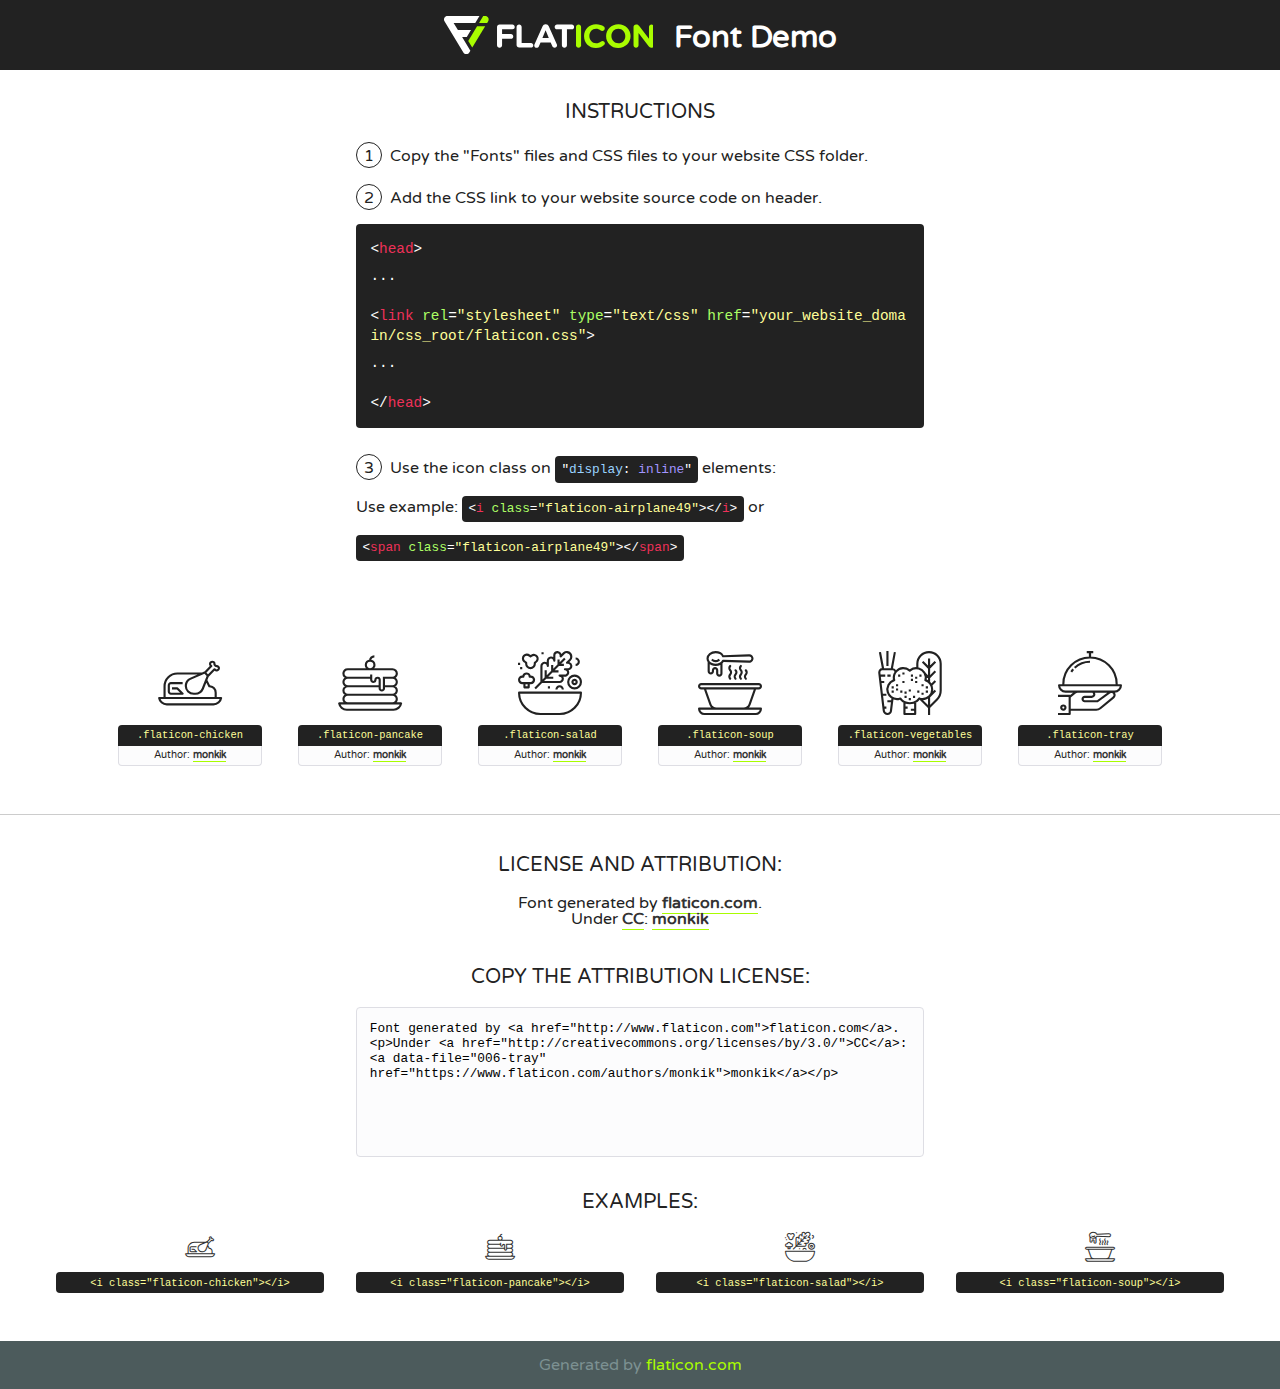
<file: fonts/flaticon/font/flaticon.html>
<!DOCTYPE html>
<!--
  Flaticon icon font: Flaticon
  Creation date: 14/05/2018 00:51
-->
<html>
<!DOCTYPE html>
<html>

<head>
    <title>Flaticon WebFont</title>
    <link href="http://fonts.googleapis.com/css?family=Varela+Round" rel="stylesheet" type="text/css" />
    <link rel="stylesheet" type="text/css" href="flaticon.css">
    <meta charset="UTF-8">
    <style>
    html, body, div, span, applet, object, iframe,
    h1, h2, h3, h4, h5, h6, p, blockquote, pre,
    a, abbr, acronym, address, big, cite, code,
    del, dfn, em, img, ins, kbd, q, s, samp,
    small, strike, strong, sub, sup, tt, var,
    b, u, i, center,
    dl, dt, dd, ol, ul, li,
    fieldset, form, label, legend,
    table, caption, tbody, tfoot, thead, tr, th, td,
    article, aside, canvas, details, embed, 
    figure, figcaption, footer, header, hgroup, 
    menu, nav, output, ruby, section, summary,
    time, mark, audio, video {
        margin: 0;
        padding: 0;
        border: 0;
        font-size: 100%;
        font: inherit;
        vertical-align: baseline;
    }
    /* HTML5 display-role reset for older browsers */
    article, aside, details, figcaption, figure, 
    footer, header, hgroup, menu, nav, section {
        display: block;
    }
    body {
        line-height: 1;
    }
    ol, ul {
        list-style: none;
    }
    blockquote, q {
        quotes: none;
    }
    blockquote:before, blockquote:after,
    q:before, q:after {
        content: '';
        content: none;
    }
    table {
        border-collapse: collapse;
        border-spacing: 0;
    }
    body {
        font-family: 'Varela Round', Helvetica, Arial, sans-serif;
        font-size: 16px;
        color: #222;
    }
    a {
        color: #333;
        border-bottom: 1px solid #a9fd00;
        font-weight: bold;
        text-decoration: none;
    }
    * {
        -moz-box-sizing: border-box;
        -webkit-box-sizing: border-box;
        box-sizing: border-box;
        margin: 0;
        padding: 0;
    }
    [class^="flaticon-"]:before, [class*=" flaticon-"]:before, [class^="flaticon-"]:after, [class*=" flaticon-"]:after {
        font-family: Flaticon;
        font-size: 30px;
        font-style: normal;
        margin-left: 20px;
        color: #333;
    }
    .wrapper {
        max-width: 600px;
        margin: auto;
        padding: 0 1em;
    }
    .title {
        font-size: 1.25em;
        text-align: center;
        margin-bottom: 1em;
        text-transform: uppercase;
    }
    header {
        text-align: center;
        background-color: #222;
        color: #fff;
        padding: 1em;
    }
    header .logo {
        width: 210px;
        height: 38px;
        display: inline-block;
        vertical-align: middle;
        margin-right: 1em;
        border: none;
    }
    header strong {
        font-size: 1.95em;
        font-weight: bold;
        vertical-align: middle;
        margin-top: 5px;
        display: inline-block;
    }
    .demo {
        margin: 2em auto;
        line-height: 1.25em;
    }
    .demo ul li {
        margin-bottom: 1em;
    }
    .demo ul li .num {
        color: #222;
        border-radius: 20px;
        display: inline-block;
        width: 26px;
        padding: 3px;
        height: 26px;
        text-align: center;
        margin-right: 0.5em;
        border: 1px solid #222;
    }
    .demo ul li code {
        background-color: #222;
        border-radius: 4px;
        padding: 0.25em 0.5em;
        display: inline-block;
        color: #fff;
        font-family: Consolas,Monaco,Lucida Console,Liberation Mono,DejaVu Sans Mono,Bitstream Vera Sans Mono,Courier New, monospace;
        font-weight: lighter;
        margin-top: 1em;
        font-size: 0.8em;
        word-break: break-all;
    }
    .demo ul li code.big {
        padding: 1em;
        font-size: 0.9em;
    }
    .demo ul li code .red {
        color: #EF3159;
    }
    .demo ul li code .green {
        color: #ACFF65;
    }
    .demo ul li code .yellow {
        color: #FFFF99;
    }
    .demo ul li code .blue {
        color: #99D3FF;
    }
    .demo ul li code .purple {
        color: #A295FF;
    }
    .demo ul li code .dots {
        margin-top: 0.5em;
        display: block;
    }
    #glyphs {
        border-bottom: 1px solid #ccc;
        padding: 2em 0;
        text-align: center;
    }
    .glyph {
        display: inline-block;
        width: 9em;
        margin: 1em;
        text-align: center;
        vertical-align: top;
        background: #FFF;
    }
    .glyph .glyph-icon {
        padding: 10px;
        display: block;
        font-family:"Flaticon";
        font-size: 64px;
        line-height: 1;
    }
    .glyph .glyph-icon:before {
        font-size: 64px;
        color: #222;
        margin-left: 0;
    }
    .class-name {
        font-size: 0.65em;
        background-color: #222;
        color: #fff;
        border-radius: 4px 4px 0 0;
        padding: 0.5em;
        color: #FFFF99;
        font-family: Consolas,Monaco,Lucida Console,Liberation Mono,DejaVu Sans Mono,Bitstream Vera Sans Mono,Courier New, monospace;
    }
    .author-name {
        font-size: 0.6em;
        background-color: #fcfcfd;
        border: 1px solid #DEDEE4;
        border-top: 0;
        border-radius: 0 0 4px 4px;
        padding: 0.5em;
    }
    .class-name:last-child {
        font-size: 10px;
        color:#888;
    }
    .class-name:last-child a {
        font-size: 10px;
        color:#555;
    }
    .class-name:last-child a:hover {
        color:#a9fd00;
    }
    .glyph > input {
        display: block;
        width: 100px;
        margin: 5px auto;
        text-align: center;
        font-size: 12px;
        cursor: text;
    }
    .glyph > input.icon-input {
        font-family:"Flaticon";
        font-size: 16px;
        margin-bottom: 10px;
    }
    .attribution .title {
        margin-top: 2em;
    }
    .attribution textarea {
        background-color: #fcfcfd;
        padding: 1em;
        border: none;
        box-shadow: none;
        border: 1px solid #DEDEE4;
        border-radius: 4px;
        resize: none;
        width: 100%;
        height: 150px;
        font-size: 0.8em;
        font-family: Consolas,Monaco,Lucida Console,Liberation Mono,DejaVu Sans Mono,Bitstream Vera Sans Mono,Courier New, monospace;
        -webkit-appearance: none;
    }
    .iconsuse {
        margin: 2em auto;
        text-align: center;
        max-width: 1200px;
    }
    .iconsuse:after {
        content: '';
        display: table;
        clear: both;
    }
    .iconsuse .image {
        float: left;
        width: 25%;
        padding: 0 1em;
    }
    .iconsuse .image p {
        margin-bottom: 1em;
    }
    .iconsuse .image span {
        display: block;
        font-size: 0.65em;
        background-color: #222;
        color: #fff;
        border-radius: 4px;
        padding: 0.5em;
        color: #FFFF99;
        margin-top: 1em;
        font-family: Consolas,Monaco,Lucida Console,Liberation Mono,DejaVu Sans Mono,Bitstream Vera Sans Mono,Courier New, monospace;
    }
    #footer {
        text-align: center;
        background-color: #4C5B5C;
        color: #7c9192;
        padding: 1em;
    }
    #footer a {
        border: none;
        color: #a9fd00;
        font-weight: normal;
    }
    @media (max-width: 960px) {
        .iconsuse .image {
            width: 50%;
        }
    }
    @media (max-width: 560px) {
        .iconsuse .image {
            width: 100%;
        }
    }
    </style>
</head>

<body class="characters-off">

    <header>
        <a href="http://www.flaticon.com" target="_blank" class="logo">
            <svg version="1.1" xmlns="http://www.w3.org/2000/svg" xmlns:xlink="http://www.w3.org/1999/xlink" xmlns:a="http://ns.adobe.com/AdobeSVGViewerExtensions/3.0/" viewBox="0 0 560.875 102.036" enable-background="new 0 0 560.875 102.036" xml:space="preserve">
                <defs>
                </defs>
                <g>
                    <g class="letters">
                        <path fill="#ffffff" d="M141.596,29.675c0-3.777,2.985-6.767,6.764-6.767h34.438c3.426,0,6.15,2.728,6.15,6.15
                        c0,3.43-2.724,6.149-6.15,6.149h-27.674v13.091h23.719c3.429,0,6.151,2.724,6.151,6.15c0,3.43-2.723,6.149-6.151,6.149h-23.719
                        v17.574c0,3.773-2.986,6.761-6.764,6.761c-3.779,0-6.764-2.989-6.764-6.761V29.675z"></path>
                        <path fill="#ffffff" d="M193.844,29.149c0-3.781,2.985-6.767,6.764-6.767c3.776,0,6.763,2.985,6.763,6.767v42.957h25.039
                        c3.426,0,6.149,2.726,6.149,6.153c0,3.425-2.723,6.15-6.149,6.15h-31.802c-3.779,0-6.764-2.986-6.764-6.768V29.149z"></path>
                        <path fill="#ffffff" d="M241.891,75.71l21.438-48.407c1.492-3.341,4.215-5.357,7.906-5.357h0.792
                        c3.686,0,6.323,2.017,7.815,5.357l21.439,48.407c0.436,0.967,0.701,1.845,0.701,2.723c0,3.602-2.809,6.501-6.414,6.501
                        c-3.161,0-5.269-1.845-6.499-4.655l-4.132-9.661h-27.059l-4.301,10.102c-1.144,2.631-3.426,4.214-6.237,4.214
                        c-3.517,0-6.24-2.81-6.24-6.325C241.1,77.64,241.451,76.677,241.891,75.71z M279.932,58.666l-8.521-20.297l-8.526,20.297H279.932
                        z"></path>
                        <path fill="#ffffff" d="M314.864,35.387H301.86c-3.429,0-6.239-2.813-6.239-6.238c0-3.429,2.811-6.24,6.239-6.24h39.533
                        c3.426,0,6.237,2.811,6.237,6.24c0,3.425-2.811,6.238-6.237,6.238h-13.001v42.785c0,3.773-2.99,6.761-6.764,6.761
                        c-3.779,0-6.764-2.989-6.764-6.761V35.387z"></path>
                        <path fill="#A9FD00" d="M352.615,29.149c0-3.781,2.985-6.767,6.767-6.767c3.774,0,6.761,2.985,6.761,6.767v49.024
                        c0,3.773-2.987,6.761-6.761,6.761c-3.781,0-6.767-2.989-6.767-6.761V29.149z"></path>
                        <path fill="#A9FD00" d="M374.132,53.836v-0.179c0-17.481,13.178-31.801,32.065-31.801c9.22,0,15.459,2.458,20.557,6.238
                        c1.402,1.054,2.637,2.985,2.637,5.357c0,3.692-2.985,6.59-6.681,6.59c-1.845,0-3.071-0.702-4.044-1.319
                        c-3.776-2.813-7.729-4.393-12.562-4.393c-10.364,0-17.831,8.611-17.831,19.154v0.173c0,10.542,7.291,19.329,17.831,19.329
                        c5.715,0,9.492-1.756,13.359-4.834c1.049-0.874,2.458-1.491,4.039-1.491c3.429,0,6.325,2.813,6.325,6.236
                        c0,2.106-1.056,3.78-2.282,4.834c-5.539,4.834-12.036,7.733-21.878,7.733C387.572,85.464,374.132,71.493,374.132,53.836z"></path>
                        <path fill="#A9FD00" d="M433.009,53.836v-0.179c0-17.481,13.79-31.801,32.766-31.801c18.981,0,32.592,14.143,32.592,31.628v0.173
                        c0,17.483-13.785,31.807-32.769,31.807C446.625,85.464,433.009,71.32,433.009,53.836z M484.224,53.836v-0.179
                        c0-10.539-7.725-19.326-18.626-19.326c-10.893,0-18.449,8.611-18.449,19.154v0.173c0,10.542,7.73,19.329,18.626,19.329
                        C476.676,72.986,484.224,64.378,484.224,53.836z"></path>
                        <path fill="#A9FD00" d="M506.233,29.321c0-3.774,2.99-6.763,6.767-6.763h1.401c3.252,0,5.183,1.583,7.029,3.953l26.093,34.265
                        V29.059c0-3.692,2.99-6.677,6.681-6.677c3.683,0,6.671,2.985,6.671,6.677v48.934c0,3.78-2.987,6.765-6.764,6.765h-0.436
                        c-3.257,0-5.188-1.581-7.034-3.953l-27.056-35.492v32.944c0,3.687-2.985,6.676-6.678,6.676c-3.683,0-6.673-2.989-6.673-6.676
                        V29.321z"></path>
                    </g>
                    <g class="insignia">
                        <path fill="#ffffff" d="M48.372,56.137h12.517l11.156-18.537H37.186L25.688,18.539h57.825L94.668,0H9.271
                        C5.925,0,2.842,1.801,1.198,4.716c-1.644,2.907-1.593,6.482,0.134,9.343l50.38,83.501c1.678,2.781,4.689,4.476,7.938,4.476
                        c3.246,0,6.257-1.695,7.935-4.476l2.898-4.804L48.372,56.137z"></path>
                        <g class="i">
                            <path fill="#A9FD00" d="M93.575,18.539h0.031v0.004l21.652,0.004l2.705-4.488c1.727-2.861,1.778-6.436,0.133-9.343
                            C116.454,1.801,113.371,0,110.026,0h-5.294L93.575,18.539z"></path>
                            <polygon fill="#A9FD00" points="88.291,27.356 64.725,66.486 75.519,84.404 109.942,27.356"></polygon>
                        </g>
                    </g>
                </g>
            </svg>
        </a>
        <strong>Font Demo</strong>
    </header>


    <section class="demo wrapper">

        <p class="title">Instructions</p>

        <ul>
            <li>
                <span class="num">1</span>Copy the "Fonts" files and CSS files to your website CSS folder.
            </li>
            <li>
                <span class="num">2</span>Add the CSS link to your website source code on header.
                <code class="big">
                    &lt;<span class="red">head</span>&gt;
                    <br/><span class="dots">...</span>
                    <br/>&lt;<span class="red">link</span> <span class="green">rel</span>=<span class="yellow">"stylesheet"</span> <span class="green">type</span>=<span class="yellow">"text/css"</span> <span class="green">href</span>=<span class="yellow">"your_website_domain/css_root/flaticon.css"</span>&gt;
                    <br/><span class="dots">...</span>
                    <br/>&lt;/<span class="red">head</span>&gt;
                </code>
            </li>

            <li>
                <p>
                    <span class="num">3</span>Use the icon class on <code>"<span class="blue">display</span>:<span class="purple"> inline</span>"</code> elements:
                    <br />
                    Use example: <code>&lt;<span class="red">i</span> <span class="green">class</span>=<span class="yellow">&quot;flaticon-airplane49&quot;</span>&gt;&lt;/<span class="red">i</span>&gt;</code> or <code>&lt;<span class="red">span</span> <span class="green">class</span>=<span class="yellow">&quot;flaticon-airplane49&quot;</span>&gt;&lt;/<span class="red">span</span>&gt;</code>
            </li>
        </ul>

    </section>




   <section id="glyphs">          
    
      
        <div class="glyph"><div class="glyph-icon flaticon-chicken"></div>
            <div class="class-name">.flaticon-chicken</div>
            <div class="author-name">Author: <a data-file="001-chicken" href="https://www.flaticon.com/authors/monkik">monkik</a> </div> 
        </div>        
        
        <div class="glyph"><div class="glyph-icon flaticon-pancake"></div>
            <div class="class-name">.flaticon-pancake</div>
            <div class="author-name">Author: <a data-file="002-pancake" href="https://www.flaticon.com/authors/monkik">monkik</a> </div> 
        </div>        
        
        <div class="glyph"><div class="glyph-icon flaticon-salad"></div>
            <div class="class-name">.flaticon-salad</div>
            <div class="author-name">Author: <a data-file="003-salad" href="https://www.flaticon.com/authors/monkik">monkik</a> </div> 
        </div>        
        
        <div class="glyph"><div class="glyph-icon flaticon-soup"></div>
            <div class="class-name">.flaticon-soup</div>
            <div class="author-name">Author: <a data-file="004-soup" href="https://www.flaticon.com/authors/monkik">monkik</a> </div> 
        </div>        
        
        <div class="glyph"><div class="glyph-icon flaticon-vegetables"></div>
            <div class="class-name">.flaticon-vegetables</div>
            <div class="author-name">Author: <a data-file="005-vegetables" href="https://www.flaticon.com/authors/monkik">monkik</a> </div> 
        </div>        
        
        <div class="glyph"><div class="glyph-icon flaticon-tray"></div>
            <div class="class-name">.flaticon-tray</div>
            <div class="author-name">Author: <a data-file="006-tray" href="https://www.flaticon.com/authors/monkik">monkik</a> </div> 
        </div>        
        

    </section>



    <section class="attribution wrapper"   style="text-align:center;">

      <div class="title">License and attribution:</div><div class="attrDiv">Font generated by <a href="http://www.flaticon.com">flaticon.com</a>. <div><p>Under <a href="http://creativecommons.org/licenses/by/3.0/">CC</a>: <a data-file="006-tray" href="https://www.flaticon.com/authors/monkik">monkik</a></p>  </div>
      </div>
      <div class="title">Copy the Attribution License:</div>

    <textarea onclick="this.focus();this.select();">Font generated by &lt;a href=&quot;http://www.flaticon.com&quot;&gt;flaticon.com&lt;/a&gt;. <p>Under <a href="http://creativecommons.org/licenses/by/3.0/">CC</a>: <a data-file="006-tray" href="https://www.flaticon.com/authors/monkik">monkik</a></p>  
     </textarea>

    </section>

    <section class="iconsuse">

          <div class="title">Examples:</div>            
             
            <div class="image">
                <p>
                    <i class="glyph-icon flaticon-chicken"></i> 
                    <span>&lt;i class=&quot;flaticon-chicken&quot;&gt;&lt;/i&gt;</span>
                </p>
            </div>
            
            <div class="image">
                <p>
                    <i class="glyph-icon flaticon-pancake"></i> 
                    <span>&lt;i class=&quot;flaticon-pancake&quot;&gt;&lt;/i&gt;</span>
                </p>
            </div>
            
            <div class="image">
                <p>
                    <i class="glyph-icon flaticon-salad"></i> 
                    <span>&lt;i class=&quot;flaticon-salad&quot;&gt;&lt;/i&gt;</span>
                </p>
            </div>
            
            <div class="image">
                <p>
                    <i class="glyph-icon flaticon-soup"></i> 
                    <span>&lt;i class=&quot;flaticon-soup&quot;&gt;&lt;/i&gt;</span>
                </p>
            </div>
                       
        </div>
                            
    </section>

<div id="footer">
    <div>Generated by <a href="http://www.flaticon.com">flaticon.com</a>
    </div>
</div>



</body>
</html>
</file>
<file: fonts/flaticon/font/flaticon.css>
/*
  	Flaticon icon font: Flaticon
  	Creation date: 14/05/2018 00:51
  	*/

@font-face {
  font-family: "Flaticon";
  src: url("./Flaticon.eot");
  src: url("./Flaticon.eot?#iefix") format("embedded-opentype"),
       url("./Flaticon.woff") format("woff"),
       url("./Flaticon.ttf") format("truetype"),
       url("./Flaticon.svg#Flaticon") format("svg");
  font-weight: normal;
  font-style: normal;
}

@media screen and (-webkit-min-device-pixel-ratio:0) {
  @font-face {
    font-family: "Flaticon";
    src: url("./Flaticon.svg#Flaticon") format("svg");
  }
}

[class^="flaticon-"]:before, [class*=" flaticon-"]:before,
[class^="flaticon-"]:after, [class*=" flaticon-"]:after {   
  font-family: Flaticon;
  font-style: normal;
  -moz-osx-font-smoothing: grayscale;
  -webkit-font-smoothing: antialiased;
  font-smoothing: antialiased;
}

.flaticon-chicken:before { content: "\f100"; }
.flaticon-pancake:before { content: "\f101"; }
.flaticon-salad:before { content: "\f102"; }
.flaticon-soup:before { content: "\f103"; }
.flaticon-vegetables:before { content: "\f104"; }
.flaticon-tray:before { content: "\f105"; }
</file>
<file: css/style.css>
html {
  overflow-x: hidden;
}

body {
  background: #fff;
  font-family: "Montserrat", sans-serif;
  font-size: 20px;
  line-height: 1.8;
  font-weight: 300;
  color: gray;
}

p, ul, ol {
  margin-bottom: 30px;
}

a {
  -webkit-transition: .3s all ease;
  -o-transition: .3s all ease;
  transition: .3s all ease;
  text-decoration: none;
}

a:hover {
  text-decoration: none;
}

h1, h2, h3, h4, h5 {
  color: #000;
  font-family: "Montserrat", serif;
}

h1 a, h2 a, h3 a, h4 a, h5 a {
  color: #000;
}

h1 a:hover, h2 a:hover, h3 a:hover, h4 a:hover, h5 a:hover {
  for: #999999;
}

.btn, .form-control {
  outline: none;
}

.form-group .label {
  font-weight: normal;
}

textarea.form-control {
  height: inherit;
}

.form-field-icon-wrap {
  position: relative;
}

.form-field-icon-wrap .icon {
  position: absolute;
  top: 50%;
  right: 20px;
  font-size: 18px;
  -webkit-transform: translateY(-50%);
  -ms-transform: translateY(-50%);
  transform: translateY(-50%);
}

.form-field-icon-wrap select {
  -webkit-appearance: none;
  -moz-appearance: none;
  appearance: none;
  height: 47px !important;
}

/* Site Menu*/
.site-menu {
  display: block;
  background: #fff;
  right: 0;
  z-index: 101;
  position: fixed;
  width: 300px;
  -webkit-transform: translateX(100%);
  -ms-transform: translateX(100%);
  transform: translateX(100%);
  -webkit-transition: .3s all ease;
  -o-transition: .3s all ease;
  transition: .3s all ease;
  bottom: 0;
  top: 0;
  -webkit-box-shadow: 0 -20px 20px -5px rgba(0, 0, 0, 0.05);
  box-shadow: 0 -20px 20px -5px rgba(0, 0, 0, 0.05);
  min-height: 300px;
  overflow: auto;
}

.site-menu ul {
  position: relative;
  margin-top: 150px;
  margin-bottom: 50px;
}

.site-menu ul > li {
  list-style: none;
  visibility: hidden;
  opacity: 0;
  padding: 0;
  margin: 0 0 10px 0;
  top: -20px;
  position: relative;
  text-align: center;
  -webkit-transition: .3s all ease;
  -o-transition: .3s all ease;
  transition: .3s all ease;
}

.site-menu ul > li.is-show {
  visibility: visible;
  opacity: 1;
  top: 0px;
}

.site-menu ul > li a {
  color: #000;
  font-size: 20px;
}

.site-menu.site-menu-show {
  -webkit-transform: translateX(0%);
  -ms-transform: translateX(0%);
  transform: translateX(0%);
}

.bg-slant-white {
  position: relative;
}

.bg-slant-white:after {
  z-index: 1;
  background: #fff;
  content: "";
  -webkit-transform: rotate(-5deg) translateX(-50%);
  -ms-transform: rotate(-5deg) translateX(-50%);
  transform: rotate(-5deg) translateX(-50%);
  width: 120%;
  position: absolute;
  bottom: 0;
  height: 200px;
  left: 50%;
}

.bg-slant-white.bg-light:after {
  background: #f8f9fa;
}

.site-logo-wrap {
  position: relative;
  z-index: 1021;
}

/* Site Header */
.site-header {
  padding: 3em 30px;
  position: absolute;
  top: 0;
  z-index: 900;
  width: 100%;
}

.site-header .site-logo {
  line-height: 0;
  padding: 2px 10px;
  border: 2px solid #000;
  color: #000;
  font-size: 30px;
  font-weight: bold;
}

.site-header .social li {
  display: inline-block;
}

.site-header .social li a {
  color: #000;
  padding: 0 10px;
}

.site-header .heading {
  color: #fff;
}

.site-header.scrolled {
  position: fixed;
  padding: 1em 30px;
  top: 0;
  background: #fff;
  -webkit-transition: .0s all ease;
  -o-transition: .0s all ease;
  transition: .0s all ease;
  -webkit-transform: translateY(-100%);
  -ms-transform: translateY(-100%);
  transform: translateY(-100%);
}

.site-header.scrolled .social {
  margin-top: 10px;
}

.site-header.scrolled .social li a {
  color: #000;
}

.site-header.scrolled .site-logo {
  line-height: 1.5;
  display: inline-block;
  position: relative;
  padding: 2px 10px;
  border: 2px solid #000;
  color: #fff;
  background: #000;
  font-size: 30px;
}

.site-header.scrolled .site-nav-toggle {
  top: -5px !important;
}

.site-header.awake {
  -webkit-transition: .3s all ease;
  -o-transition: .3s all ease;
  transition: .3s all ease;
  -webkit-transform: translateY(0%);
  -ms-transform: translateY(0%);
  transform: translateY(0%);
}

.site-header.sleep {
  -webkit-transition: .3s all ease;
  -o-transition: .3s all ease;
  transition: .3s all ease;
  -webkit-transform: translateY(-100%);
  -ms-transform: translateY(-100%);
  transform: translateY(-100%);
}

.form-control {
  border: 2px solid #cccccc;
}

.form-control:hover, .form-control:focus, .form-control:active {
  -webkit-box-shadow: none !important;
  box-shadow: none !important;
  border: 2px solid #808080;
}

.site-nav-toggle {
  top: -10px !important;
}

.site-nav-toggle i, .site-nav-toggle i:before, .site-nav-toggle i:after {
  background: #000 !important;
}

.btn {
  text-transform: uppercase;
  letter-spacing: .2em;
  font-size: 14px;
  font-weight: 700;
}

.btn:hover, .btn:focus, .btn:active {
  -webkit-box-shadow: none !important;
  box-shadow: none !important;
}

.btn.btn-primary.btn-outline-primary {
  border-width: 2px;
  cursor: pointer;
}

.btn.btn-outline-white {
  border: 2px solid #fff;
  background: none;
  color: #fff;
  text-decoration: none;
}

.btn.btn-outline-white:hover {
  background: #fff;
  color: #000;
  border: 2px solid transparent;
}

.bg-image, .half .image, .image-bg-fullwidth {
  background-size: cover;
  background-position: center center;
  background-repeat: no-repeat;
  background-attachment: scroll;
}

.half .text, .half .image {
  width: 100%;
}

@media (min-width: 992px) {
  .half .text, .half .image {
    width: 50%;
  }
}

.half .text {
  padding: 7%;
  background: #000;
}

.half .text h2 {
  color: #fff;
}

@media (max-width: 991.98px) {
  .half .image {
    height: 250px;
  }
}

.image-bg-fullwidth {
  display: block;
  height: 300px;
}

.section-heading h2 {
  font-size: 50px;
}

@media (max-width: 991.98px) {
  .section-heading h2 {
    font-size: 30px;
  }
}

.section-heading .sub-heading {
  font-size: 20px;
}

.section-heading .small-sub-heading {
  font-size: 14px;
  color: #808080;
}

@media (min-width: 992px) {
  .media figure.horizontal {
    width: 150px;
  }
}

.media h3 {
  font-size: 20px;
  margin-bottom: 10px;
}

.media .post-meta {
  font-size: 14px;
  letter-spacing: .1em;
  text-transform: uppercase;
}

.media > a {
  width: 40%;
}

@media (max-width: 767.98px) {
  .media > a {
    width: 100%;
    margin-bottom: 30px;
  }
}

.media.media-bg-white {
  -webkit-box-shadow: 0 10px 20px -5px rgba(0, 0, 0, 0.1);
  box-shadow: 0 10px 20px -5px rgba(0, 0, 0, 0.1);
}

.media.media-bg-white figure {
  margin-bottom: 0;
}

.media.media-bg-white .media-body {
  padding: 20px;
  background: #fff;
}

.ftco-46 .ftco-46-row > div {
  text-align: center;
  width: 100%;
}

@media (min-width: 992px) {
  .ftco-46 .ftco-46-row > div {
    width: 33.33333%;
  }
}

.ftco-46 .ftco-46-subheading {
  font-size: 14px;
  color: #b3b3b3;
  color: #808080;
  text-transform: uppercase;
  letter-spacing: .2em;
}

.ftco-46 .ftco-46-heading {
  text-transform: uppercase;
  line-height: 1.5;
  font-size: 20px;
  margin-bottom: 30px;
}

.ftco-46 .ftco-46-image {
  background-size: cover;
  background-position: center center;
  position: relative;
}

.ftco-46 .ftco-46-image:before {
  content: "";
  position: absolute;
  top: 0;
  left: 0;
  right: 0;
  bottom: 0;
  background: #000;
  opacity: .05;
}

@media (max-width: 991.98px) {
  .ftco-46 .ftco-46-image {
    height: 200px;
    display: none;
  }
}

.ftco-46 .ftco-46-text {
  padding: 40px;
  background: #fff;
}

@media (max-width: 991.98px) {
  .ftco-46 .ftco-46-text {
    margin-bottom: 20px;
  }
}

.ftco-46 .ftco-46-text.ftco-46-arrow-up {
  z-index: 2;
  position: relative;
}

.ftco-46 .ftco-46-text.ftco-46-arrow-up:after {
  bottom: 100%;
  left: 50%;
  border: solid transparent;
  content: " ";
  height: 0;
  width: 0;
  position: absolute;
  pointer-events: none;
  border-bottom-color: #fff;
  border-width: 20px;
  margin-left: -20px;
}

@media (max-width: 991.98px) {
  .ftco-46 .ftco-46-text.ftco-46-arrow-up:after {
    display: none;
  }
}

.ftco-46 .ftco-46-text.ftco-46-arrow-left {
  z-index: 2;
  position: relative;
}

.ftco-46 .ftco-46-text.ftco-46-arrow-left:after {
  right: 100%;
  top: 20%;
  border: solid transparent;
  content: " ";
  height: 0;
  width: 0;
  position: absolute;
  border-right-color: #fff;
  border-width: 20px;
  margin-top: -20px;
}

@media (max-width: 991.98px) {
  .ftco-46 .ftco-46-text.ftco-46-arrow-left:after {
    display: none;
  }
}

.ftco-46 .ftco-46-text.ftco-46-arrow-right {
  z-index: 2;
  position: relative;
}

.ftco-46 .ftco-46-text.ftco-46-arrow-right:after {
  left: 100%;
  top: 20%;
  border: solid transparent;
  content: " ";
  height: 0;
  width: 0;
  position: absolute;
  pointer-events: none;
  border-left-color: #fff;
  border-width: 20px;
  margin-top: -20px;
}

@media (max-width: 991.98px) {
  .ftco-46 .ftco-46-text.ftco-46-arrow-right:after {
    display: none;
  }
}

.ftco-46 .ftco-46-text p:last-child {
  margin-bottom: 0;
}

.ftco-38 .ftco-38-header .ftco-38-heading {
  font-size: 30px;
  color: #000;
  margin: 0;
  font-weight: 300;
  margin-bottom: 10px;
}

@media (max-width: 991.98px) {
  .ftco-38 .ftco-38-header .ftco-38-heading {
    font-size: 24px;
  }
}

.ftco-38 .ftco-38-header .ftco-38-subheading {
  color: #b3b3b3;
  margin: 0 0 20px 0;
  letter-spacing: .1em;
  text-transform: uppercase;
}

@media (max-width: 991.98px) {
  .ftco-38 .ftco-38-header .ftco-38-subheading {
    font-size: 18px;
  }
}

.ftco-38 .ftco-38-header img {
  width: 100%;
  height: auto;
  margin-bottom: 20px;
  margin-top: 40px;

}

.ftco-38 .ftco-38-header-pg img {
  width: 100%;
  height: auto;
  margin-bottom: 20px;
  margin-top: 55px;

}

@media (min-width: 770px) {
  .ftco-38 .ftco-38-header img {
    width: 100%;
    height: auto;
    margin-bottom: 20px;
    margin-top: 40px;
    transform: translate(60%, 50%);
  }

  .ftco-38 .ftco-38-header-pg img {
    width: 100%;
    height: auto;
    margin-bottom: 20px;
    margin-top: 55px;
    transform: translate(60%, 50%);
  }
}

.footer-link:hover {
  color: #404040
}

.btn-link {
  text-transform: uppercase;
  font-size: 12px !important;
  letter-spacing: .15em;
  text-decoration: none !important;
  -webkit-transition: .3s all ease;
  -o-transition: .3s all ease;
  transition: .3s all ease;
  color: #000;
  font-weight: 900;
}

.btn-link span {
  position: relative;
  margin-left: 0px;
  -webkit-transition: .3s all ease;
  -o-transition: .3s all ease;
  transition: .3s all ease;
}

.btn-link:hover, .btn-link:active, .btn-link:focus {
  color: #000;
}

.btn-link:hover span, .btn-link:active span, .btn-link:focus span {
  color: #000;
  margin-left: 10px;
}

.site-tab-nav {
  display: block;
  text-align: center;
  margin-bottom: 80px !important;
}

.site-tab-nav li {
  float: none;
  display: inline-block;
  *display: inline;
  zoom: 1;
}

.site-tab-nav li a {
  background: none;
  color: gray;
  font-size: 16px;
  text-transform: uppercase;
  letter-spacing: .2em;
  border-bottom: 2px solid transparent;
  padding-left: 0;
  padding-right: 0;
  margin: 0 10px;
  font-weight: 600;
  border-bottom: 2px solid #e6e6e6;
}

.site-tab-nav li a.active {
  color: black;
  color: #808080;
  background: none;
  border-bottom: 2px solid #808080;
}

.site-tab-nav, .nav-pills {
  text-align: center;
}

.menu-food-item {
  border-bottom: 1px dotted #ccc;
  float: left;
  width: 100%;
  padding-bottom: 30px;
  margin-bottom: 30px;
}

.menu-food-item .text {
  width: calc(100%);
}

.menu-food-item .text img {
  width: 100px;
  margin-bottom: 20px;
  border-radius: 7px;
  float: left;
  margin-right: 30px;
}

@media (max-width: 991.98px) {
  .menu-food-item .text img {
    float: none;
  }
}

@media (min-width: 768px) {
  .menu-food-item .text {
    width: calc(100% - 70px);
  }
}

.menu-food-item .price {
  text-align: left;
  width: 100%;
}

@media (min-width: 768px) {
  .menu-food-item .price {
    width: 70px;
    text-align: right;
  }
}

.menu-food-item .price strong {
  color: #808080;
  font-size: 20px;
}

.menu-food-item h3 {
  font-size: 22px;
}

.menu-food-item h3 a {
  color: #000;
  -webkit-transition: .3s all ease;
  -o-transition: .3s all ease;
  transition: .3s all ease;
}

.menu-food-item h3 a:hover {
  color: gray;
}

.menu-food-item p:last-child {
  margin-bottom: 0;
}

.footer-contact-widget .contact-email {
  color: #808080;
}

.footer-contact-widget .contact-phone {
  font-size: 30px;
  color: #000;
}

.lead {
  font-size: 16px;
}

.testimonial p {
  font-size: 20px;
  color: #000;
}

.testimonial .author {
  text-align: center;
}

.testimonial .author img {
  width: 80px;
  height: 80px;
  border-radius: 50%;
  margin: 0 auto;
}

.testimonial .author .author-info {
  margin-top: 20px;
}

.testimonial .author h4 {
  font-size: 18px;
  margin-bottom: 0;
}

.testimonial .author p {
  color: #cccccc;
  font-size: 14px;
}

.custom-icon {
  font-size: 70px;
  color: #808080;
}

.form-subscribe .form-group {
  position: relative;
}

.form-subscribe .form-group input[type="email"],
.form-subscribe .form-group input[type="text"] {
  -webkit-box-shadow: none !important;
  box-shadow: none !important;
  background: #f2f2f2;
  border: none;
  border-radius: 0 !important;
  padding-right: 100px;
}

.form-subscribe .form-group input[type="submit"] {
  position: absolute;
  right: 0;
  top: 1px;
  border-radius: 0 !important;
  outline: none;
  -webkit-box-shadow: none !important;
  box-shadow: none !important;
}

.feature-icon .icon {
  text-align: center;
  height: 100px;
  width: 100px;
  border-radius: 50%;
  display: inline-block;
  position: relative;
  margin-bottom: 30px;
  margin-top: 50px;
}

.feature-icon-bronze .icon {
  text-align: center;
  height: 100px;
  width: 100px;
  border-radius: 50%;
  display: inline-block;
  position: relative;
  margin-bottom: 30px;
  margin-top: 50px;
}

.feature-icon-silver .icon {
  text-align: center;
  height: 125px;
  width: 125px;
  border-radius: 50%;
  display: inline-block;
  position: relative;
  margin-bottom: 30px;
  margin-top: 25px;
}

.feature-icon-gold .icon {
  text-align: center;
  height: 150px;
  width: 150px;
  border-radius: 50%;
  display: inline-block;
  position: relative;
  margin-bottom: 30px;
}

.feature-icon .icon > span {
  color: #000;
  font-size: 80px;
  position: absolute;
  top: 50%;
  left: 50%;
  -webkit-transform: translate(-50%, -50%);
  -ms-transform: translate(-50%, -50%);
  transform: translate(-50%, -50%);
}

.feature-icon h3 {
  margin-bottom: 20px;
}

/* Owl Carousel */
.owl-carousel .owl-item {
  opacity: .4;
}

.owl-carousel .owl-item.active {
  opacity: 1;
}

.owl-carousel .owl-nav {
  position: absolute;
  top: 50%;
  width: 100%;
}

.owl-carousel .owl-nav .owl-prev,
.owl-carousel .owl-nav .owl-next {
  position: absolute;
  -webkit-transform: translateY(-50%);
  -ms-transform: translateY(-50%);
  transform: translateY(-50%);
  margin-top: -10px;
  opacity: .2;
  -webkit-transition: .3s all ease;
  -o-transition: .3s all ease;
  transition: .3s all ease;
}

.owl-carousel .owl-nav .owl-prev:hover, .owl-carousel .owl-nav .owl-prev:focus, .owl-carousel .owl-nav .owl-prev:active,
.owl-carousel .owl-nav .owl-next:hover,
.owl-carousel .owl-nav .owl-next:focus,
.owl-carousel .owl-nav .owl-next:active {
  outline: none;
  opacity: 1;
}

.owl-carousel .owl-nav .owl-prev span:before,
.owl-carousel .owl-nav .owl-next span:before {
  font-size: 40px;
}

.owl-carousel .owl-nav .owl-prev {
  left: 30px !important;
}

.owl-carousel .owl-nav .owl-next {
  right: 30px !important;
}

.owl-carousel .owl-dots {
  text-align: center;
}

.owl-carousel .owl-dots .owl-dot {
  width: 10px;
  height: 10px;
  margin: 5px;
  border-radius: 50%;
  background: none;
  background: #fff;
}

.owl-carousel .owl-dots .owl-dot.active {
  background: none;
}

.owl-carousel.centernonloop .owl-dots {
  margin-top: 50px;
}

.owl-carousel.centernonloop .owl-dots.disabled {
  display: block !important;
}

.owl-carousel.centernonloop .owl-dots .owl-dot {
  background: #ccc;
}

.owl-carousel.centernonloop .owl-dots .owl-dot.active {
  background: #808080;
}

.owl-carousel.centernonloop .owl-dots .owl-dot:active, .owl-carousel.centernonloop .owl-dots .owl-dot:focus {
  outline: none;
}

.owl-carousel.home-slider, .owl-carousel.home-slider-loop-false {
  z-index: 1;
  position: relative;
}

.owl-carousel.home-slider .btn-link, .owl-carousel.home-slider-loop-false .btn-link {
  color: #fff;
}

.owl-carousel.home-slider .owl-nav, .owl-carousel.home-slider-loop-false .owl-nav {
  opacity: 0;
  visibility: hidden;
  -webkit-transition: .3s all ease;
  -o-transition: .3s all ease;
  transition: .3s all ease;
}

.owl-carousel.home-slider .owl-nav button, .owl-carousel.home-slider-loop-false .owl-nav button {
  color: #fff;
}

.owl-carousel.home-slider:focus .owl-nav, .owl-carousel.home-slider:hover .owl-nav, .owl-carousel.home-slider-loop-false:focus .owl-nav, .owl-carousel.home-slider-loop-false:hover .owl-nav {
  opacity: 1;
  visibility: visible;
}

.owl-carousel.home-slider .slider-item, .owl-carousel.home-slider-loop-false .slider-item {
  background-size: cover;
  background-repeat: no-repeat;
  background-position: center center;
  height: calc(100vh);
  min-height: 700px;
  position: relative;
}

.owl-carousel.home-slider .slider-item:before, .owl-carousel.home-slider-loop-false .slider-item:before {
  position: absolute;
  top: 0;
  left: 0;
  right: 0;
  bottom: 0;
  background: rgba(0, 0, 0, 0.2);
  content: "";
}

.owl-carousel.home-slider .slider-item .slider-text, .owl-carousel.home-slider-loop-false .slider-item .slider-text {
  color: #fff;
  height: calc(100vh);
  min-height: 700px;
}

.owl-carousel.home-slider .slider-item .slider-text .child-name, .owl-carousel.home-slider-loop-false .slider-item .slider-text .child-name {
  font-size: 40px;
  color: #fff;
}

.owl-carousel.home-slider .slider-item .slider-text h1, .owl-carousel.home-slider-loop-false .slider-item .slider-text h1 {
  font-size: 40px;
  color: #fff;
  line-height: 1.2;
  font-weight: 800 !important;
  text-transform: uppercase;
}

@media (max-width: 991.98px) {
  .owl-carousel.home-slider .slider-item .slider-text h1, .owl-carousel.home-slider-loop-false .slider-item .slider-text h1 {
    font-size: 40px;
  }
}

.owl-carousel.home-slider .slider-item .slider-text p, .owl-carousel.home-slider-loop-false .slider-item .slider-text p {
  font-size: 20px;
  line-height: 1.5;
  font-weight: 300;
  color: white;
}

.owl-carousel.home-slider.inner-page .slider-item, .owl-carousel.home-slider-loop-false.inner-page .slider-item {
  height: calc(50vh - 117px);
  min-height: 550px;
}

.owl-carousel.home-slider.inner-page .slider-item .slider-text, .owl-carousel.home-slider-loop-false.inner-page .slider-item .slider-text {
  color: #fff;
  height: calc(50vh - 117px);
  min-height: 550px;
}

.owl-carousel.home-slider .owl-dots, .owl-carousel.home-slider-loop-false .owl-dots {
  position: absolute;
  bottom: 100px;
  width: 100%;
}

.owl-carousel.home-slider .owl-dots .owl-dot, .owl-carousel.home-slider-loop-false .owl-dots .owl-dot {
  width: 10px;
  height: 10px;
  margin: 5px;
  border-radius: 50%;
  border: 2px solid rgba(255, 255, 255, 0.5);
  outline: none !important;
  position: relative;
  -webkit-transition: .3s all ease;
  -o-transition: .3s all ease;
  transition: .3s all ease;
}

.owl-carousel.home-slider .owl-dots .owl-dot.active, .owl-carousel.home-slider-loop-false .owl-dots .owl-dot.active {
  border: 2px solid white;
}

.owl-carousel.home-slider .owl-dots .owl-dot.active span, .owl-carousel.home-slider-loop-false .owl-dots .owl-dot.active span {
  background: white;
}

.owl-carousel.home-slider-loop-false .owl-dots {
  bottom: -50px;
}

.owl-carousel.home-slider-loop-false .owl-dots .owl-dot {
  width: 10px;
  height: 10px;
  margin: 5px;
  border-radius: 50%;
  border: 2px solid white;
  outline: none !important;
  position: relative;
  -webkit-transition: .3s all ease;
  -o-transition: .3s all ease;
  transition: .3s all ease;
  background: #808080;
}

.owl-carousel.home-slider-loop-false .owl-dots .owl-dot.active {
  border: 2px solid #808080;
}

.owl-carousel.home-slider-loop-false .owl-dots .owl-dot.active span {
  background: white;
}

.owl-carousel.major-caousel .owl-stage-outer {
  padding-top: 30px;
  padding-bottom: 30px;
}

.owl-carousel.major-caousel .owl-nav .owl-prev, .owl-carousel.major-caousel .owl-nav .owl-next {
  -webkit-transition: .3s all ease;
  -o-transition: .3s all ease;
  transition: .3s all ease;
  color: #495057;
}

.owl-carousel.major-caousel .owl-nav .owl-prev:hover, .owl-carousel.major-caousel .owl-nav .owl-prev:focus, .owl-carousel.major-caousel .owl-nav .owl-next:hover, .owl-carousel.major-caousel .owl-nav .owl-next:focus {
  color: #6c757d;
  outline: none;
}

.owl-carousel.major-caousel .owl-nav .owl-prev.disabled, .owl-carousel.major-caousel .owl-nav .owl-next.disabled {
  color: #dee2e6;
}

.owl-carousel.major-caousel .owl-nav .owl-prev {
  left: -60px !important;
}

.owl-carousel.major-caousel .owl-nav .owl-next {
  right: -60px !important;
}

.owl-carousel.major-caousel .owl-dots {
  bottom: -30px !important;
  position: relative;
}

.owl-custom-nav {
  float: right;
  position: relative;
  z-index: 10;
}

.owl-custom-nav .owl-custom-prev,
.owl-custom-nav .owl-custom-next {
  padding: 10px;
  font-size: 30px;
  background: #ccc;
  line-height: 0;
  width: 60px;
  text-align: center;
  display: inline-block;
}

.menu-burger-wrap {
  position: relative;
  z-index: 1000;
}

.site-nav-toggle {
  width: 30px;
  height: 30px;
  cursor: pointer;
  text-decoration: none;
  position: relative;
  top: -15px;
  z-index: 109;
  display: block !important;
  float: right;
  right: 0;
  display: none;
  border-bottom: none !important;
}

.site-nav-toggle:hover i:before {
  top: -10px;
}

.site-nav-toggle:hover i:after {
  bottom: -10px;
}

.site-nav-toggle.active i {
  background: transparent !important;
}

.site-nav-toggle.active i:before {
  top: 0;
  -webkit-transform: rotateZ(45deg);
  -moz-transform: rotateZ(45deg);
  -ms-transform: rotateZ(45deg);
  -o-transform: rotateZ(45deg);
  transform: rotateZ(45deg);
}

.site-nav-toggle.active i:after {
  bottom: 0;
  -webkit-transform: rotateZ(-45deg);
  -moz-transform: rotateZ(-45deg);
  -ms-transform: rotateZ(-45deg);
  -o-transform: rotateZ(-45deg);
  transform: rotateZ(-45deg);
}

.site-nav-toggle:hover, .site-nav-toggle:focus, .site-nav-toggle:active {
  outline: none;
  border-bottom: none !important;
}

.site-nav-toggle i {
  position: relative;
  display: -moz-inline-stack;
  display: inline-block;
  zoom: 1;
  *display: inline;
  width: 30px;
  height: 2px;
  font: bold 14px/.4 Helvetica;
  text-transform: uppercase;
  text-indent: -55px;
  background: #fff;
  -webkit-transition: all .2s ease-out;
  -o-transition: all .2s ease-out;
  transition: all .2s ease-out;
}

.site-nav-toggle i:before, .site-nav-toggle i:after {
  content: '';
  width: 30px;
  height: 2px;
  background: #fff;
  position: absolute;
  left: 0;
  -webkit-transition: 0.2s;
  -o-transition: 0.2s;
  transition: 0.2s;
}

.site-nav-toggle i:before {
  top: -7px;
}

.site-nav-toggle i:after {
  bottom: -7px;
}

.section {
  padding: 7em 0;
  z-index: 2;
  position: relative;
}

.text-muted {
  color: #cccccc !important;
}

.custom-pagination {
  width: 100%;
  text-align: center;
  display: inline-block;
}

.custom-pagination li {
  display: inline-block;
}

.custom-pagination .prev a, .custom-pagination .next a {
  font-size: 20px !important;
  line-height: 38px !important;
}

.custom-pagination li a, .custom-pagination .prev a, .custom-pagination .next a {
  width: 40px;
  height: 40px;
  line-height: 40px;
  padding: 0;
  margin: 0;
  border-radius: 50% !important;
  font-size: 16px;
}

.custom-pagination li.active a, .custom-pagination .prev.active a, .custom-pagination .next.active a {
  display: block;
  width: 40px;
  height: 40px;
  line-height: 40px;
  padding: 0;
  margin: 0;
  border-radius: 50% !important;
  font-size: 16px;
  background: #808080;
  color: #fff;
}

.custom-pagination li.active a:hover, .custom-pagination li.active a:focus, .custom-pagination .prev.active a:hover, .custom-pagination .prev.active a:focus, .custom-pagination .next.active a:hover, .custom-pagination .next.active a:focus {
  color: #fff;
}

.custom-pagination .prev {
  float: left;
}

.custom-pagination .next {
  float: right;
}

.form-wrap {
  padding: 40px;
  background: #fff;
  -webkit-box-shadow: 0 10px 20px -5px rgba(0, 0, 0, 0.1);
  box-shadow: 0 10px 20px -5px rgba(0, 0, 0, 0.1);
}

#map {
  width: 100%;
  height: 445px;
  margin-top: -200px;
  z-index: -1;
}

.cover_1 {
  position: relative;
  overflow: hidden;
}

.cover_1.overlay:before {
  position: fixed;
  content: "";
  top: 0;
  left: 0;
  right: 0;
  bottom: 0;
  opacity: .2;
}

.vid_bg {
  position: fixed;
  overflow: hidden;
  top: 50%;
  left: 50%;
  min-width: cover;
  min-height: 100%;
  width: cover;
  height: 105%;
  z-index: -100;
  -ms-transform: translateX(-50%) translateY(-50%);
  -moz-transform: translateX(-50%) translateY(-50%);
  -webkit-transform: translateX(-50%) translateY(-50%);
  transform: translateX(-50%) translateY(-50%);
}

.placeholder_text {
  margin-top: 22%;
}

.cover_1 .lead {
  color: #fff;
  font-size: 18px;
}

.cover_1 .img_bg {
  background-repeat: repeat;
  background-size: 110% !important;
  background-position: center center;
  background-size: cover;

}

.cover_1 .img_bg, .cover_1 .img_bg > .container > .row {
  min-height: 700px;
  height: 100vh;
}

.cover_1.cover_sm .img_bg, .cover_1.cover_sm .img_bg > .container > .row {
  min-height: 600px;
  height: 80vh;
}

.cover_1 .sub-heading {
  color: white;
  font-size: 26px;
  max-width: 500px;
  margin: 0 auto;
}

@media (max-width: 991.98px) {
  .cover_1 .sub-heading {
    font-size: 20px;
  }
}

.cover_1 .heading {
  color: white;
  font-weight: 300;
  font-size: 30px;
  line-height: 1.5;
}

@media (min-width: 768px) {
  .cover_1 .heading {
    font-size: 70px;
    font-weight: 900;
    line-height: 1.2;
  }
}

.cover_1 a {
  color: rgba(255, 255, 255, 0.8);
  border-bottom: 1px solid rgba(255, 255, 255, 0.6);
}

.cover_1 a:hover {
  color: #fff;
  border-bottom: none;
}

.menus {
  display: -webkit-box;
  display: -ms-flexbox;
  display: flex;
  -ms-flex-wrap: wrap;
  flex-wrap: wrap;
  margin-right: -15px;
  margin-left: -15px;
}

@media (min-width: 576px) {
  .menus .item {
    -webkit-box-flex: 0;
    -ms-flex: 0 0 100%;
    flex: 0 0 100%;
    max-width: 100%;
  }
}

@media (min-width: 768px) {
  .menus .item {
    -webkit-box-flex: 0;
    -ms-flex: 0 0 50%;
    flex: 0 0 50%;
    max-width: 50%;
  }
}

@media (min-width: 992px) {
  .menus .item {
    -webkit-box-flex: 0;
    -ms-flex: 0 0 50%;
    flex: 0 0 50%;
    max-width: 50%;
  }
}

@media (min-width: 1200px) {
  .menus .item {
    -webkit-box-flex: 0;
    -ms-flex: 0 0 33.33333%;
    flex: 0 0 33.33333%;
    max-width: 33.33333%;
  }
}

.menus .item .image, .menus .item .text {
  width: 50%;
}

.menus .item .image {
  background-size: cover;
  background-position: center center;
}

.menus .item .text {
  padding: 40px;
  background: #000;
}

.menus .item .text h3 {
  color: #fff;
  font-size: 22px;
  margin-bottom: 20px;
}

.menus .item .text p {
  color: #fff;
  font-size: 13px;
  opacity: .5;
}

.menus .item .text .price {
  font-size: 30px;
  color: #808080;
  opacity: 1;
}

.element-animate {
  opacity: 0;
  visibility: hidden;
}

.small-gutters {
  margin-right: -15px;
  margin-left: -15px;
}

.small-gutters > [class*="col-"] {
  padding-right: 15px;
  padding-left: 15px;
}

.medium-gutters {
  margin-right: -30px;
  margin-left: -30px;
}

.medium-gutters > [class*="col-"] {
  padding-right: 30px;
  padding-left: 30px;
}

.large-gutters {
  margin-right: -45px;
  margin-left: -45px;
}

.large-gutters > [class*="col-"] {
  padding-right: 45px;
  padding-left: 45px;
}

.accordion .btn-block {
  position: relative;
  border-bottom: 1px solid #e6e6e6;
}

.accordion .btn-block .icon {
  position: absolute;
  right: 30px;
  height: 15px;
  top: 50%;
  -webkit-transform: translateY(-50%);
  -ms-transform: translateY(-50%);
  transform: translateY(-50%);
  font-size: 16px;
}

.accordion .btn-block .icon:before {
  font-family: "Ionicons";
  position: absolute;
}

.accordion .btn-block[aria-expanded="true"] {
  color: #808080;
}

.accordion .btn-block[aria-expanded="true"] .icon:before {
  content: "\f2f4";
}

.accordion .btn-block[aria-expanded="false"] {
  color: #000;
}

.accordion .btn-block[aria-expanded="false"] .icon:before {
  content: "\f2c7";
}

/* Blog*/
.post-info {
  font-size: 12px;
  text-transform: uppercase;
  font-weight: bold;
  color: #fff;
  letter-spacing: .1em;
}

.post-info > div {
  display: inline-block;
}

.post-info > div .seperator {
  display: inline-block;
  margin: 0 10px;
  opacity: .5;
}

.tagcloud a {
  text-transform: uppercase;
  display: inline-block;
  padding: 4px 10px;
  margin-bottom: 7px;
  margin-right: 4px;
  border-radius: 4px;
  color: #000;
  border: 1px solid #ccc;
  font-size: 11px;
}

.tagcloud a:hover {
  border: 1px solid #000;
}

.comment-form-wrap {
  clear: both;
}

.comment-list {
  padding: 0;
  margin: 0;
}

.comment-list .children {
  padding: 50px 0 0 40px;
  margin: 0;
  float: left;
  width: 100%;
}

.comment-list li {
  padding: 0;
  margin: 0 0 30px 0;
  float: left;
  width: 100%;
  clear: both;
  list-style: none;
}

.comment-list li .vcard {
  width: 80px;
  float: left;
}

.comment-list li .vcard img {
  width: 50px;
  border-radius: 50%;
}

.comment-list li .comment-body {
  float: right;
  width: calc(100% - 80px);
}

.comment-list li .comment-body h3 {
  font-size: 20px;
}

.comment-list li .comment-body .meta {
  text-transform: uppercase;
  font-size: 13px;
  letter-spacing: .1em;
  color: #ccc;
}

.comment-list li .comment-body .reply {
  padding: 5px 10px;
  background: #e6e6e6;
  color: #000;
  text-transform: uppercase;
  font-size: 11px;
  letter-spacing: .1em;
  font-weight: 400;
  border-radius: 4px;
}

.comment-list li .comment-body .reply:hover {
  color: #fff;
  background: black;
}

.search-form {
  background: #f7f7f7;
  padding: 10px;
}

.search-form .form-group {
  position: relative;
}

.search-form .form-group input {
  padding-right: 50px;
}

.search-form .icon {
  position: absolute;
  top: 50%;
  right: 20px;
  -webkit-transform: translateY(-50%);
  -ms-transform: translateY(-50%);
  transform: translateY(-50%);
}

.sidebar-box {
  margin-bottom: 30px;
  padding: 25px;
  font-size: 15px;
  width: 100%;
  float: left;
  background: #fff;
}

.sidebar-box *:last-child {
  margin-bottom: 0;
}

.sidebar-box h3 {
  font-size: 18px;
  margin-bottom: 15px;
}

.categories li, .sidelink li {
  position: relative;
  margin-bottom: 10px;
  padding-bottom: 10px;
  border-bottom: 1px dotted #dee2e6;
  list-style: none;
}

.categories li:last-child, .sidelink li:last-child {
  margin-bottom: 0;
  border-bottom: none;
  padding-bottom: 0;
}

.categories li a, .sidelink li a {
  display: block;
}

.categories li a span, .sidelink li a span {
  position: absolute;
  right: 0;
  top: 0;
  color: #ccc;
}

.categories li.active a, .sidelink li.active a {
  color: #000;
  font-style: italic;
}

.ftco-footer-newsletter .form-group {
  position: center;
}

.ftco-footer-newsletter .form-group .form-control {
  background: #fff;
  color: #000;
  border: none !important;
  border-radius: 0px;
  padding-right: 70px;
}

.ftco-footer-newsletter .form-group .button {
  position: absolute;
  top: 50%;
  -webkit-transform: translateY(-50%);
  -ms-transform: translateY(-50%);
  transform: translateY(-50%);
  right: 10px;
  border: none !important;
  background: none;
}

.ftco-footer-newsletter .form-group .button:active, .ftco-footer-newsletter .form-group .button:focus {
  outline: none;
}

.ftco-footer {
  background: #121212;
  padding: 1em 0;
  font-size: 15px;
  font-weight: 400;
}

.ftco-footer .footer-widget h3 {
  font-size: 20px;
  color: #fff;
}

.ftco-footer .footer-widget .list-unstyled.social li {
  list-style: none;
  display: inline-block;
  margin-right: 10px;
}

.ftco-footer .footer-widget .list-unstyled.social li a {
  font-size: 24px;
  color: #fff;
}

#loader {
  position: fixed;
  width: 96px;
  height: 96px;
  left: 50%;
  top: 50%;
  -webkit-transform: translate(-50%, -50%);
  -ms-transform: translate(-50%, -50%);
  transform: translate(-50%, -50%);
  background-color: rgba(255, 255, 255, 0.9);
  -webkit-box-shadow: 0px 24px 64px rgba(0, 0, 0, 0.24);
  box-shadow: 0px 24px 64px rgba(0, 0, 0, 0.24);
  border-radius: 16px;
  opacity: 0;
  visibility: hidden;
  -webkit-transition: opacity .2s ease-out, visibility 0s linear .2s;
  -o-transition: opacity .2s ease-out, visibility 0s linear .2s;
  transition: opacity .2s ease-out, visibility 0s linear .2s;
  z-index: 1000;
}

#loader.fullscreen {
  padding: 0;
  left: 0;
  top: 0;
  width: 100%;
  height: 100%;
  -webkit-transform: none;
  -ms-transform: none;
  transform: none;
  background-color: #fff;
  border-radius: 0;
  -webkit-box-shadow: none;
  box-shadow: none;
}

#loader.show {
  -webkit-transition: opacity .4s ease-out, visibility 0s linear 0s;
  -o-transition: opacity .4s ease-out, visibility 0s linear 0s;
  transition: opacity .4s ease-out, visibility 0s linear 0s;
  visibility: visible;
  opacity: 1;
}

#loader .circular {
  -webkit-animation: loader-rotate 2s linear infinite;
  animation: loader-rotate 2s linear infinite;
  position: absolute;
  left: calc(50% - 24px);
  top: calc(50% - 24px);
  display: block;
  -webkit-transform: rotate(0deg);
  -ms-transform: rotate(0deg);
  transform: rotate(0deg);
}

#loader .path {
  stroke-dasharray: 1, 200;
  stroke-dashoffset: 0;
  -webkit-animation: loader-dash 1.5s ease-in-out infinite;
  animation: loader-dash 1.5s ease-in-out infinite;
  stroke-linecap: round;
}

@-webkit-keyframes loader-rotate {
  100% {
    -webkit-transform: rotate(360deg);
    transform: rotate(360deg);
  }
}

@keyframes loader-rotate {
  100% {
    -webkit-transform: rotate(360deg);
    transform: rotate(360deg);
  }
}

@-webkit-keyframes loader-dash {
  0% {
    stroke-dasharray: 1, 200;
    stroke-dashoffset: 0;
  }
  50% {
    stroke-dasharray: 89, 200;
    stroke-dashoffset: -35px;
  }
  100% {
    stroke-dasharray: 89, 200;
    stroke-dashoffset: -136px;
  }
}

@keyframes loader-dash {
  0% {
    stroke-dasharray: 1, 200;
    stroke-dashoffset: 0;
  }
  50% {
    stroke-dasharray: 89, 200;
    stroke-dashoffset: -35px;
  }
  100% {
    stroke-dasharray: 89, 200;
    stroke-dashoffset: -136px;
  }
}
</file>
<file: en/fonts/flaticon/font/flaticon.css>
/*
  	Flaticon icon font: Flaticon
  	Creation date: 14/05/2018 00:51
  	*/

@font-face {
  font-family: "Flaticon";
  src: url("./Flaticon.eot");
  src: url("./Flaticon.eot?#iefix") format("embedded-opentype"),
       url("./Flaticon.woff") format("woff"),
       url("./Flaticon.ttf") format("truetype"),
       url("./Flaticon.svg#Flaticon") format("svg");
  font-weight: normal;
  font-style: normal;
}

@media screen and (-webkit-min-device-pixel-ratio:0) {
  @font-face {
    font-family: "Flaticon";
    src: url("./Flaticon.svg#Flaticon") format("svg");
  }
}

[class^="flaticon-"]:before, [class*=" flaticon-"]:before,
[class^="flaticon-"]:after, [class*=" flaticon-"]:after {   
  font-family: Flaticon;
  font-style: normal;
  -moz-osx-font-smoothing: grayscale;
  -webkit-font-smoothing: antialiased;
  font-smoothing: antialiased;
}

.flaticon-chicken:before { content: "\f100"; }
.flaticon-pancake:before { content: "\f101"; }
.flaticon-salad:before { content: "\f102"; }
.flaticon-soup:before { content: "\f103"; }
.flaticon-vegetables:before { content: "\f104"; }
.flaticon-tray:before { content: "\f105"; }
</file>
<file: en/css/style.css>
html {
  overflow-x: hidden;
}

body {
  background: #fff;
  font-family: "Montserrat", sans-serif;
  font-size: 20px;
  line-height: 1.8;
  font-weight: 300;
  color: gray;
}

p, ul, ol {
  margin-bottom: 30px;
}

a {
  -webkit-transition: .3s all ease;
  -o-transition: .3s all ease;
  transition: .3s all ease;
  text-decoration: none;
}

a:hover {
  text-decoration: none;
}

h1, h2, h3, h4, h5 {
  color: #000;
  font-family: "Montserrat", serif;
}

h1 a, h2 a, h3 a, h4 a, h5 a {
  color: #000;
}

h1 a:hover, h2 a:hover, h3 a:hover, h4 a:hover, h5 a:hover {
  color: #999999;
}

.btn, .form-control {
  outline: none;
}

.form-group .label {
  font-weight: normal;
}

textarea.form-control {
  height: inherit;
}

.form-field-icon-wrap {
  position: relative;
}

.form-field-icon-wrap .icon {
  position: absolute;
  top: 50%;
  right: 20px;
  font-size: 18px;
  -webkit-transform: translateY(-50%);
  -ms-transform: translateY(-50%);
  transform: translateY(-50%);
}

.form-field-icon-wrap select {
  -webkit-appearance: none;
  -moz-appearance: none;
  appearance: none;
  height: 47px !important;
}

/* Site Menu*/
.site-menu {
  display: block;
  background: #fff;
  right: 0;
  z-index: 101;
  position: fixed;
  width: 300px;
  -webkit-transform: translateX(100%);
  -ms-transform: translateX(100%);
  transform: translateX(100%);
  -webkit-transition: .3s all ease;
  -o-transition: .3s all ease;
  transition: .3s all ease;
  bottom: 0;
  top: 0;
  -webkit-box-shadow: 0 -20px 20px -5px rgba(0, 0, 0, 0.05);
  box-shadow: 0 -20px 20px -5px rgba(0, 0, 0, 0.05);
  min-height: 300px;
  overflow: auto;
}

.site-menu ul {
  position: relative;
  margin-top: 150px;
  margin-bottom: 50px;
}

.site-menu ul > li {
  list-style: none;
  visibility: hidden;
  opacity: 0;
  padding: 0;
  margin: 0 0 10px 0;
  top: -20px;
  position: relative;
  text-align: center;
  -webkit-transition: .3s all ease;
  -o-transition: .3s all ease;
  transition: .3s all ease;
}

.site-menu ul > li.is-show {
  visibility: visible;
  opacity: 1;
  top: 0px;
}

.site-menu ul > li a {
  color: #000;
  font-size: 20px;
}

.site-menu.site-menu-show {
  -webkit-transform: translateX(0%);
  -ms-transform: translateX(0%);
  transform: translateX(0%);
}

.bg-slant-white {
  position: relative;
}

.bg-slant-white:after {
  z-index: 1;
  background: #fff;
  content: "";
  -webkit-transform: rotate(-5deg) translateX(-50%);
  -ms-transform: rotate(-5deg) translateX(-50%);
  transform: rotate(-5deg) translateX(-50%);
  width: 120%;
  position: absolute;
  bottom: 0;
  height: 200px;
  left: 50%;
}

.bg-slant-white.bg-light:after {
  background: #f8f9fa;
}

.site-logo-wrap {
  position: relative;
  z-index: 1021;
}

/* Site Header */
.site-header {
  padding: 3em 30px;
  position: absolute;
  top: 0;
  z-index: 900;
  width: 100%;
}

.site-header .site-logo {
  line-height: 0;
  padding: 2px 10px;
  border: 2px solid #000;
  color: #000;
  font-size: 30px;
  font-weight: bold;
}

.site-header .social li {
  display: inline-block;
}

.site-header .social li a {
  color: #000;
  padding: 0 10px;
}

.site-header .heading {
  color: #fff;
}

.site-header.scrolled {
  position: fixed;
  padding: 1em 30px;
  top: 0;
  background: #fff;
  -webkit-transition: .0s all ease;
  -o-transition: .0s all ease;
  transition: .0s all ease;
  -webkit-transform: translateY(-100%);
  -ms-transform: translateY(-100%);
  transform: translateY(-100%);
}

.site-header.scrolled .social {
  margin-top: 10px;
}

.site-header.scrolled .social li a {
  color: #000;
}

.site-header.scrolled .site-logo {
  line-height: 1.5;
  display: inline-block;
  position: relative;
  padding: 2px 10px;
  border: 2px solid #000;
  color: #fff;
  background: #000;
  font-size: 30px;
}

.site-header.scrolled .site-nav-toggle {
  top: -5px !important;
}

.site-header.awake {
  -webkit-transition: .3s all ease;
  -o-transition: .3s all ease;
  transition: .3s all ease;
  -webkit-transform: translateY(0%);
  -ms-transform: translateY(0%);
  transform: translateY(0%);
}

.site-header.sleep {
  -webkit-transition: .3s all ease;
  -o-transition: .3s all ease;
  transition: .3s all ease;
  -webkit-transform: translateY(-100%);
  -ms-transform: translateY(-100%);
  transform: translateY(-100%);
}

.form-control {
  border: 2px solid #cccccc;
}

.form-control:hover, .form-control:focus, .form-control:active {
  -webkit-box-shadow: none !important;
  box-shadow: none !important;
  border: 2px solid #808080;
}

.site-nav-toggle {
  top: -10px !important;
}

.site-nav-toggle i, .site-nav-toggle i:before, .site-nav-toggle i:after {
  background: #000 !important;
}

.btn {
  text-transform: uppercase;
  letter-spacing: .2em;
  font-size: 14px;
  font-weight: 700;
}

.btn:hover, .btn:focus, .btn:active {
  -webkit-box-shadow: none !important;
  box-shadow: none !important;
}

.btn.btn-primary.btn-outline-primary {
  border-width: 2px;
  cursor: pointer;
}

.btn.btn-outline-white {
  border: 2px solid #fff;
  background: none;
  color: #fff;
  text-decoration: none;
}

.btn.btn-outline-white:hover {
  background: #fff;
  color: #000;
  border: 2px solid transparent;
}

.bg-image, .half .image, .image-bg-fullwidth {
  background-size: cover;
  background-position: center center;
  background-repeat: no-repeat;
  background-attachment: scroll;
}

.half .text, .half .image {
  width: 100%;
}

@media (min-width: 992px) {
  .half .text, .half .image {
    width: 50%;
  }
}

.half .text {
  padding: 7%;
  background: #000;
}

.half .text h2 {
  color: #fff;
}

@media (max-width: 991.98px) {
  .half .image {
    height: 250px;
  }
}

.image-bg-fullwidth {
  display: block;
  height: 300px;
}

.section-heading h2 {
  font-size: 50px;
}

@media (max-width: 991.98px) {
  .section-heading h2 {
    font-size: 30px;
  }
}

.section-heading .sub-heading {
  font-size: 20px;
}

.section-heading .small-sub-heading {
  font-size: 14px;
  color: #808080;
}

@media (min-width: 992px) {
  .media figure.horizontal {
    width: 150px;
  }
}

.media h3 {
  font-size: 20px;
  margin-bottom: 10px;
}

.media .post-meta {
  font-size: 14px;
  letter-spacing: .1em;
  text-transform: uppercase;
}

.media > a {
  width: 40%;
}

@media (max-width: 767.98px) {
  .media > a {
    width: 100%;
    margin-bottom: 30px;
  }
}

.media.media-bg-white {
  -webkit-box-shadow: 0 10px 20px -5px rgba(0, 0, 0, 0.1);
  box-shadow: 0 10px 20px -5px rgba(0, 0, 0, 0.1);
}

.media.media-bg-white figure {
  margin-bottom: 0;
}

.media.media-bg-white .media-body {
  padding: 20px;
  background: #fff;
}

.ftco-46 .ftco-46-row > div {
  text-align: center;
  width: 100%;
}

@media (min-width: 992px) {
  .ftco-46 .ftco-46-row > div {
    width: 33.33333%;
  }
}

.ftco-46 .ftco-46-subheading {
  font-size: 14px;
  color: #b3b3b3;
  color: #808080;
  text-transform: uppercase;
  letter-spacing: .2em;
}

.ftco-46 .ftco-46-heading {
  text-transform: uppercase;
  line-height: 1.5;
  font-size: 20px;
  margin-bottom: 30px;
}

.ftco-46 .ftco-46-image {
  background-size: cover;
  background-position: center center;
  position: relative;
}

.ftco-46 .ftco-46-image:before {
  content: "";
  position: absolute;
  top: 0;
  left: 0;
  right: 0;
  bottom: 0;
  background: #000;
  opacity: .05;
}

@media (max-width: 991.98px) {
  .ftco-46 .ftco-46-image {
    height: 200px;
    display: none;
  }
}

.ftco-46 .ftco-46-text {
  padding: 40px;
  background: #fff;
}

@media (max-width: 991.98px) {
  .ftco-46 .ftco-46-text {
    margin-bottom: 20px;
  }
}

.ftco-46 .ftco-46-text.ftco-46-arrow-up {
  z-index: 2;
  position: relative;
}

.ftco-46 .ftco-46-text.ftco-46-arrow-up:after {
  bottom: 100%;
  left: 50%;
  border: solid transparent;
  content: " ";
  height: 0;
  width: 0;
  position: absolute;
  pointer-events: none;
  border-bottom-color: #fff;
  border-width: 20px;
  margin-left: -20px;
}

@media (max-width: 991.98px) {
  .ftco-46 .ftco-46-text.ftco-46-arrow-up:after {
    display: none;
  }
}

.ftco-46 .ftco-46-text.ftco-46-arrow-left {
  z-index: 2;
  position: relative;
}

.ftco-46 .ftco-46-text.ftco-46-arrow-left:after {
  right: 100%;
  top: 20%;
  border: solid transparent;
  content: " ";
  height: 0;
  width: 0;
  position: absolute;
  border-right-color: #fff;
  border-width: 20px;
  margin-top: -20px;
}

@media (max-width: 991.98px) {
  .ftco-46 .ftco-46-text.ftco-46-arrow-left:after {
    display: none;
  }
}

.ftco-46 .ftco-46-text.ftco-46-arrow-right {
  z-index: 2;
  position: relative;
}

.ftco-46 .ftco-46-text.ftco-46-arrow-right:after {
  left: 100%;
  top: 20%;
  border: solid transparent;
  content: " ";
  height: 0;
  width: 0;
  position: absolute;
  pointer-events: none;
  border-left-color: #fff;
  border-width: 20px;
  margin-top: -20px;
}

@media (max-width: 991.98px) {
  .ftco-46 .ftco-46-text.ftco-46-arrow-right:after {
    display: none;
  }
}

.ftco-46 .ftco-46-text p:last-child {
  margin-bottom: 0;
}

.ftco-38 .ftco-38-header .ftco-38-heading {
  font-size: 30px;
  color: #000;
  margin: 0;
  font-weight: 300;
  margin-bottom: 10px;
}

@media (max-width: 991.98px) {
  .ftco-38 .ftco-38-header .ftco-38-heading {
    font-size: 24px;
  }
}

.ftco-38 .ftco-38-header .ftco-38-subheading {
  color: #b3b3b3;
  margin: 0 0 20px 0;
  letter-spacing: .1em;
  text-transform: uppercase;
}

@media (max-width: 991.98px) {
  .ftco-38 .ftco-38-header .ftco-38-subheading {
    font-size: 18px;
  }
}

.ftco-38 .ftco-38-header img {
  width: 100%;
  height: auto;
  margin-bottom: 20px;
  margin-top: 40px;
}

.ftco-38 .ftco-38-header-pg img {
  width: 100%;
  height: auto;
  margin-bottom: 20px;
  margin-top: 25px;
}

@media (min-width: 770px) {
  .ftco-38 .ftco-38-header img {
    width: 100%;
    height: auto;
    margin-bottom: 20px;
    margin-top: 40px;
    transform: translate(60%, 50%);
  }

  .ftco-38 .ftco-38-header-pg img {
    width: 100%;
    height: auto;
    margin-bottom: 20px;
    margin-top: 55px;
    transform: translate(60%, 50%);
  }
}

.footer-link:hover {
  color: #404040
}

.btn-link {
  text-transform: uppercase;
  font-size: 12px !important;
  letter-spacing: .15em;
  text-decoration: none !important;
  -webkit-transition: .3s all ease;
  -o-transition: .3s all ease;
  transition: .3s all ease;
  color: #000;
  font-weight: 900;
}

.btn-link span {
  position: relative;
  margin-left: 0px;
  -webkit-transition: .3s all ease;
  -o-transition: .3s all ease;
  transition: .3s all ease;
}

.btn-link:hover, .btn-link:active, .btn-link:focus {
  color: #000;
}

.btn-link:hover span, .btn-link:active span, .btn-link:focus span {
  color: #000;
  margin-left: 10px;
}

.site-tab-nav {
  display: block;
  text-align: center;
  margin-bottom: 80px !important;
}

.site-tab-nav li {
  float: none;
  display: inline-block;
  *display: inline;
  zoom: 1;
}

.site-tab-nav li a {
  background: none;
  color: gray;
  font-size: 16px;
  text-transform: uppercase;
  letter-spacing: .2em;
  border-bottom: 2px solid transparent;
  padding-left: 0;
  padding-right: 0;
  margin: 0 10px;
  font-weight: 600;
  border-bottom: 2px solid #e6e6e6;
}

.site-tab-nav li a.active {
  color: black;
  color: #808080;
  background: none;
  border-bottom: 2px solid #808080;
}

.site-tab-nav, .nav-pills {
  text-align: center;
}

.menu-food-item {
  border-bottom: 1px dotted #ccc;
  float: left;
  width: 100%;
  padding-bottom: 30px;
  margin-bottom: 30px;
}

.menu-food-item .text {
  width: calc(100%);
}

.menu-food-item .text img {
  width: 100px;
  margin-bottom: 20px;
  border-radius: 7px;
  float: left;
  margin-right: 30px;
}

@media (max-width: 991.98px) {
  .menu-food-item .text img {
    float: none;
  }
}

@media (min-width: 768px) {
  .menu-food-item .text {
    width: calc(100% - 70px);
  }
}

.menu-food-item .price {
  text-align: left;
  width: 100%;
}

@media (min-width: 768px) {
  .menu-food-item .price {
    width: 70px;
    text-align: right;
  }
}

.menu-food-item .price strong {
  color: #808080;
  font-size: 20px;
}

.menu-food-item h3 {
  font-size: 22px;
}

.menu-food-item h3 a {
  color: #000;
  -webkit-transition: .3s all ease;
  -o-transition: .3s all ease;
  transition: .3s all ease;
}

.menu-food-item h3 a:hover {
  color: gray;
}

.menu-food-item p:last-child {
  margin-bottom: 0;
}

.footer-contact-widget .contact-email {
  color: #808080;
}

.footer-contact-widget .contact-phone {
  font-size: 30px;
  color: #000;
}

.lead {
  font-size: 16px;
}

.testimonial p {
  font-size: 20px;
  color: #000;
}

.testimonial .author {
  text-align: center;
}

.testimonial .author img {
  width: 80px;
  height: 80px;
  border-radius: 50%;
  margin: 0 auto;
}

.testimonial .author .author-info {
  margin-top: 20px;
}

.testimonial .author h4 {
  font-size: 18px;
  margin-bottom: 0;
}

.testimonial .author p {
  color: #cccccc;
  font-size: 14px;
}

.custom-icon {
  font-size: 70px;
  color: #808080;
}

.form-subscribe .form-group {
  position: relative;
}

.form-subscribe .form-group input[type="email"],
.form-subscribe .form-group input[type="text"] {
  -webkit-box-shadow: none !important;
  box-shadow: none !important;
  background: #f2f2f2;
  border: none;
  border-radius: 0 !important;
  padding-right: 100px;
}

.form-subscribe .form-group input[type="submit"] {
  position: absolute;
  right: 0;
  top: 1px;
  border-radius: 0 !important;
  outline: none;
  -webkit-box-shadow: none !important;
  box-shadow: none !important;
}

.feature-icon .icon {
  text-align: center;
  height: 100px;
  width: 100px;
  border-radius: 50%;
  display: inline-block;
  position: relative;
  margin-bottom: 30px;
  margin-top: 50px;
}

.feature-icon-bronze .icon {
  text-align: center;
  height: 100px;
  width: 100px;
  border-radius: 50%;
  display: inline-block;
  position: relative;
  margin-bottom: 30px;
  margin-top: 50px;
}

.feature-icon-silver .icon {
  text-align: center;
  height: 125px;
  width: 125px;
  border-radius: 50%;
  display: inline-block;
  position: relative;
  margin-bottom: 30px;
  margin-top: 25px;
}

.feature-icon-gold .icon {
  text-align: center;
  height: 150px;
  width: 150px;
  border-radius: 50%;
  display: inline-block;
  position: relative;
  margin-bottom: 30px;
}

.feature-icon .icon > span {
  color: #000;
  font-size: 80px;
  position: absolute;
  top: 50%;
  left: 50%;
  -webkit-transform: translate(-50%, -50%);
  -ms-transform: translate(-50%, -50%);
  transform: translate(-50%, -50%);
}

.feature-icon h3 {
  margin-bottom: 20px;
}

/* Owl Carousel */
.owl-carousel .owl-item {
  opacity: .4;
}

.owl-carousel .owl-item.active {
  opacity: 1;
}

.owl-carousel .owl-nav {
  position: absolute;
  top: 50%;
  width: 100%;
}

.owl-carousel .owl-nav .owl-prev,
.owl-carousel .owl-nav .owl-next {
  position: absolute;
  -webkit-transform: translateY(-50%);
  -ms-transform: translateY(-50%);
  transform: translateY(-50%);
  margin-top: -10px;
  opacity: .2;
  -webkit-transition: .3s all ease;
  -o-transition: .3s all ease;
  transition: .3s all ease;
}

.owl-carousel .owl-nav .owl-prev:hover, .owl-carousel .owl-nav .owl-prev:focus, .owl-carousel .owl-nav .owl-prev:active,
.owl-carousel .owl-nav .owl-next:hover,
.owl-carousel .owl-nav .owl-next:focus,
.owl-carousel .owl-nav .owl-next:active {
  outline: none;
  opacity: 1;
}

.owl-carousel .owl-nav .owl-prev span:before,
.owl-carousel .owl-nav .owl-next span:before {
  font-size: 40px;
}

.owl-carousel .owl-nav .owl-prev {
  left: 30px !important;
}

.owl-carousel .owl-nav .owl-next {
  right: 30px !important;
}

.owl-carousel .owl-dots {
  text-align: center;
}

.owl-carousel .owl-dots .owl-dot {
  width: 10px;
  height: 10px;
  margin: 5px;
  border-radius: 50%;
  background: none;
  background: #fff;
}

.owl-carousel .owl-dots .owl-dot.active {
  background: none;
}

.owl-carousel.centernonloop .owl-dots {
  margin-top: 50px;
}

.owl-carousel.centernonloop .owl-dots.disabled {
  display: block !important;
}

.owl-carousel.centernonloop .owl-dots .owl-dot {
  background: #ccc;
}

.owl-carousel.centernonloop .owl-dots .owl-dot.active {
  background: #808080;
}

.owl-carousel.centernonloop .owl-dots .owl-dot:active, .owl-carousel.centernonloop .owl-dots .owl-dot:focus {
  outline: none;
}

.owl-carousel.home-slider, .owl-carousel.home-slider-loop-false {
  z-index: 1;
  position: relative;
}

.owl-carousel.home-slider .btn-link, .owl-carousel.home-slider-loop-false .btn-link {
  color: #fff;
}

.owl-carousel.home-slider .owl-nav, .owl-carousel.home-slider-loop-false .owl-nav {
  opacity: 0;
  visibility: hidden;
  -webkit-transition: .3s all ease;
  -o-transition: .3s all ease;
  transition: .3s all ease;
}

.owl-carousel.home-slider .owl-nav button, .owl-carousel.home-slider-loop-false .owl-nav button {
  color: #fff;
}

.owl-carousel.home-slider:focus .owl-nav, .owl-carousel.home-slider:hover .owl-nav, .owl-carousel.home-slider-loop-false:focus .owl-nav, .owl-carousel.home-slider-loop-false:hover .owl-nav {
  opacity: 1;
  visibility: visible;
}

.owl-carousel.home-slider .slider-item, .owl-carousel.home-slider-loop-false .slider-item {
  background-size: cover;
  background-repeat: no-repeat;
  background-position: center center;
  height: calc(100vh);
  min-height: 700px;
  position: relative;
}

.owl-carousel.home-slider .slider-item:before, .owl-carousel.home-slider-loop-false .slider-item:before {
  position: absolute;
  top: 0;
  left: 0;
  right: 0;
  bottom: 0;
  background: rgba(0, 0, 0, 0.2);
  content: "";
}

.owl-carousel.home-slider .slider-item .slider-text, .owl-carousel.home-slider-loop-false .slider-item .slider-text {
  color: #fff;
  height: calc(100vh);
  min-height: 700px;
}

.owl-carousel.home-slider .slider-item .slider-text .child-name, .owl-carousel.home-slider-loop-false .slider-item .slider-text .child-name {
  font-size: 40px;
  color: #fff;
}

.owl-carousel.home-slider .slider-item .slider-text h1, .owl-carousel.home-slider-loop-false .slider-item .slider-text h1 {
  font-size: 40px;
  color: #fff;
  line-height: 1.2;
  font-weight: 800 !important;
  text-transform: uppercase;
}

@media (max-width: 991.98px) {
  .owl-carousel.home-slider .slider-item .slider-text h1, .owl-carousel.home-slider-loop-false .slider-item .slider-text h1 {
    font-size: 40px;
  }
}

.owl-carousel.home-slider .slider-item .slider-text p, .owl-carousel.home-slider-loop-false .slider-item .slider-text p {
  font-size: 20px;
  line-height: 1.5;
  font-weight: 300;
  color: white;
}

.owl-carousel.home-slider.inner-page .slider-item, .owl-carousel.home-slider-loop-false.inner-page .slider-item {
  height: calc(50vh - 117px);
  min-height: 550px;
}

.owl-carousel.home-slider.inner-page .slider-item .slider-text, .owl-carousel.home-slider-loop-false.inner-page .slider-item .slider-text {
  color: #fff;
  height: calc(50vh - 117px);
  min-height: 550px;
}

.owl-carousel.home-slider .owl-dots, .owl-carousel.home-slider-loop-false .owl-dots {
  position: absolute;
  bottom: 100px;
  width: 100%;
}

.owl-carousel.home-slider .owl-dots .owl-dot, .owl-carousel.home-slider-loop-false .owl-dots .owl-dot {
  width: 10px;
  height: 10px;
  margin: 5px;
  border-radius: 50%;
  border: 2px solid rgba(255, 255, 255, 0.5);
  outline: none !important;
  position: relative;
  -webkit-transition: .3s all ease;
  -o-transition: .3s all ease;
  transition: .3s all ease;
}

.owl-carousel.home-slider .owl-dots .owl-dot.active, .owl-carousel.home-slider-loop-false .owl-dots .owl-dot.active {
  border: 2px solid white;
}

.owl-carousel.home-slider .owl-dots .owl-dot.active span, .owl-carousel.home-slider-loop-false .owl-dots .owl-dot.active span {
  background: white;
}

.owl-carousel.home-slider-loop-false .owl-dots {
  bottom: -50px;
}

.owl-carousel.home-slider-loop-false .owl-dots .owl-dot {
  width: 10px;
  height: 10px;
  margin: 5px;
  border-radius: 50%;
  border: 2px solid white;
  outline: none !important;
  position: relative;
  -webkit-transition: .3s all ease;
  -o-transition: .3s all ease;
  transition: .3s all ease;
  background: #808080;
}

.owl-carousel.home-slider-loop-false .owl-dots .owl-dot.active {
  border: 2px solid #808080;
}

.owl-carousel.home-slider-loop-false .owl-dots .owl-dot.active span {
  background: white;
}

.owl-carousel.major-caousel .owl-stage-outer {
  padding-top: 30px;
  padding-bottom: 30px;
}

.owl-carousel.major-caousel .owl-nav .owl-prev, .owl-carousel.major-caousel .owl-nav .owl-next {
  -webkit-transition: .3s all ease;
  -o-transition: .3s all ease;
  transition: .3s all ease;
  color: #495057;
}

.owl-carousel.major-caousel .owl-nav .owl-prev:hover, .owl-carousel.major-caousel .owl-nav .owl-prev:focus, .owl-carousel.major-caousel .owl-nav .owl-next:hover, .owl-carousel.major-caousel .owl-nav .owl-next:focus {
  color: #6c757d;
  outline: none;
}

.owl-carousel.major-caousel .owl-nav .owl-prev.disabled, .owl-carousel.major-caousel .owl-nav .owl-next.disabled {
  color: #dee2e6;
}

.owl-carousel.major-caousel .owl-nav .owl-prev {
  left: -60px !important;
}

.owl-carousel.major-caousel .owl-nav .owl-next {
  right: -60px !important;
}

.owl-carousel.major-caousel .owl-dots {
  bottom: -30px !important;
  position: relative;
}

.owl-custom-nav {
  float: right;
  position: relative;
  z-index: 10;
}

.owl-custom-nav .owl-custom-prev,
.owl-custom-nav .owl-custom-next {
  padding: 10px;
  font-size: 30px;
  background: #ccc;
  line-height: 0;
  width: 60px;
  text-align: center;
  display: inline-block;
}

.menu-burger-wrap {
  position: relative;
  z-index: 1000;
}

.site-nav-toggle {
  width: 30px;
  height: 30px;
  cursor: pointer;
  text-decoration: none;
  position: relative;
  top: -15px;
  z-index: 109;
  display: block !important;
  float: right;
  right: 0;
  display: none;
  border-bottom: none !important;
}

.site-nav-toggle:hover i:before {
  top: -10px;
}

.site-nav-toggle:hover i:after {
  bottom: -10px;
}

.site-nav-toggle.active i {
  background: transparent !important;
}

.site-nav-toggle.active i:before {
  top: 0;
  -webkit-transform: rotateZ(45deg);
  -moz-transform: rotateZ(45deg);
  -ms-transform: rotateZ(45deg);
  -o-transform: rotateZ(45deg);
  transform: rotateZ(45deg);
}

.site-nav-toggle.active i:after {
  bottom: 0;
  -webkit-transform: rotateZ(-45deg);
  -moz-transform: rotateZ(-45deg);
  -ms-transform: rotateZ(-45deg);
  -o-transform: rotateZ(-45deg);
  transform: rotateZ(-45deg);
}

.site-nav-toggle:hover, .site-nav-toggle:focus, .site-nav-toggle:active {
  outline: none;
  border-bottom: none !important;
}

.site-nav-toggle i {
  position: relative;
  display: -moz-inline-stack;
  display: inline-block;
  zoom: 1;
  *display: inline;
  width: 30px;
  height: 2px;
  font: bold 14px/.4 Helvetica;
  text-transform: uppercase;
  text-indent: -55px;
  background: #fff;
  -webkit-transition: all .2s ease-out;
  -o-transition: all .2s ease-out;
  transition: all .2s ease-out;
}

.site-nav-toggle i:before, .site-nav-toggle i:after {
  content: '';
  width: 30px;
  height: 2px;
  background: #fff;
  position: absolute;
  left: 0;
  -webkit-transition: 0.2s;
  -o-transition: 0.2s;
  transition: 0.2s;
}

.site-nav-toggle i:before {
  top: -7px;
}

.site-nav-toggle i:after {
  bottom: -7px;
}

.section {
  padding: 7em 0;
  z-index: 2;
  position: relative;
}

.text-muted {
  color: #cccccc !important;
}

.custom-pagination {
  width: 100%;
  text-align: center;
  display: inline-block;
}

.custom-pagination li {
  display: inline-block;
}

.custom-pagination .prev a, .custom-pagination .next a {
  font-size: 20px !important;
  line-height: 38px !important;
}

.custom-pagination li a, .custom-pagination .prev a, .custom-pagination .next a {
  width: 40px;
  height: 40px;
  line-height: 40px;
  padding: 0;
  margin: 0;
  border-radius: 50% !important;
  font-size: 16px;
}

.custom-pagination li.active a, .custom-pagination .prev.active a, .custom-pagination .next.active a {
  display: block;
  width: 40px;
  height: 40px;
  line-height: 40px;
  padding: 0;
  margin: 0;
  border-radius: 50% !important;
  font-size: 16px;
  background: #808080;
  color: #fff;
}

.custom-pagination li.active a:hover, .custom-pagination li.active a:focus, .custom-pagination .prev.active a:hover, .custom-pagination .prev.active a:focus, .custom-pagination .next.active a:hover, .custom-pagination .next.active a:focus {
  color: #fff;
}

.custom-pagination .prev {
  float: left;
}

.custom-pagination .next {
  float: right;
}

.form-wrap {
  padding: 40px;
  background: #fff;
  -webkit-box-shadow: 0 10px 20px -5px rgba(0, 0, 0, 0.1);
  box-shadow: 0 10px 20px -5px rgba(0, 0, 0, 0.1);
}

#map {
  width: 100%;
  height: 445px;
  margin-top: -200px;
  z-index: -1;
}

.cover_1 {
  position: relative;
  overflow: hidden;
}

.cover_1.overlay:before {
  position: fixed;
  content: "";
  top: 0;
  left: 0;
  right: 0;
  bottom: 0;
  opacity: .2;
}

.vid_bg {
  position: fixed;
  overflow: hidden;
  top: 50%;
  left: 50%;
  min-width: cover;
  min-height: 100%;
  width: cover;
  height: 105%;
  z-index: -100;
  -ms-transform: translateX(-50%) translateY(-50%);
  -moz-transform: translateX(-50%) translateY(-50%);
  -webkit-transform: translateX(-50%) translateY(-50%);
  transform: translateX(-50%) translateY(-50%);
}

.placeholder_text {
  margin-top: 22%;
}

.cover_1 .lead {
  color: #fff;
  font-size: 18px;
}

.cover_1 .img_bg {
  background-repeat: repeat;
  background-size: 110% !important;
  background-position: center center;
  background-size: cover;

}

.cover_1 .img_bg, .cover_1 .img_bg > .container > .row {
  min-height: 700px;
  height: 100vh;
}

.cover_1.cover_sm .img_bg, .cover_1.cover_sm .img_bg > .container > .row {
  min-height: 600px;
  height: 80vh;
}

.cover_1 .sub-heading {
  color: white;
  font-size: 26px;
  max-width: 500px;
  margin: 0 auto;
}

@media (max-width: 991.98px) {
  .cover_1 .sub-heading {
    font-size: 20px;
  }
}

.cover_1 .heading {
  color: white;
  font-weight: 300;
  font-size: 30px;
  line-height: 1.5;
}

@media (min-width: 768px) {
  .cover_1 .heading {
    font-size: 70px;
    font-weight: 900;
    line-height: 1.2;
  }
}

.cover_1 a {
  color: rgba(255, 255, 255, 0.8);
  border-bottom: 1px solid rgba(255, 255, 255, 0.6);
}

.cover_1 a:hover {
  color: #fff;
  border-bottom: none;
}

.menus {
  display: -webkit-box;
  display: -ms-flexbox;
  display: flex;
  -ms-flex-wrap: wrap;
  flex-wrap: wrap;
  margin-right: -15px;
  margin-left: -15px;
}

@media (min-width: 576px) {
  .menus .item {
    -webkit-box-flex: 0;
    -ms-flex: 0 0 100%;
    flex: 0 0 100%;
    max-width: 100%;
  }
}

@media (min-width: 768px) {
  .menus .item {
    -webkit-box-flex: 0;
    -ms-flex: 0 0 50%;
    flex: 0 0 50%;
    max-width: 50%;
  }
}

@media (min-width: 992px) {
  .menus .item {
    -webkit-box-flex: 0;
    -ms-flex: 0 0 50%;
    flex: 0 0 50%;
    max-width: 50%;
  }
}

@media (min-width: 1200px) {
  .menus .item {
    -webkit-box-flex: 0;
    -ms-flex: 0 0 33.33333%;
    flex: 0 0 33.33333%;
    max-width: 33.33333%;
  }
}

.menus .item .image, .menus .item .text {
  width: 50%;
}

.menus .item .image {
  background-size: cover;
  background-position: center center;
}

.menus .item .text {
  padding: 40px;
  background: #000;
}

.menus .item .text h3 {
  color: #fff;
  font-size: 22px;
  margin-bottom: 20px;
}

.menus .item .text p {
  color: #fff;
  font-size: 13px;
  opacity: .5;
}

.menus .item .text .price {
  font-size: 30px;
  color: #808080;
  opacity: 1;
}

.element-animate {
  opacity: 0;
  visibility: hidden;
}

.small-gutters {
  margin-right: -15px;
  margin-left: -15px;
}

.small-gutters > [class*="col-"] {
  padding-right: 15px;
  padding-left: 15px;
}

.medium-gutters {
  margin-right: -30px;
  margin-left: -30px;
}

.medium-gutters > [class*="col-"] {
  padding-right: 30px;
  padding-left: 30px;
}

.large-gutters {
  margin-right: -45px;
  margin-left: -45px;
}

.large-gutters > [class*="col-"] {
  padding-right: 45px;
  padding-left: 45px;
}

.accordion .btn-block {
  position: relative;
  border-bottom: 1px solid #e6e6e6;
}

.accordion .btn-block .icon {
  position: absolute;
  right: 30px;
  height: 15px;
  top: 50%;
  -webkit-transform: translateY(-50%);
  -ms-transform: translateY(-50%);
  transform: translateY(-50%);
  font-size: 16px;
}

.accordion .btn-block .icon:before {
  font-family: "Ionicons";
  position: absolute;
}

.accordion .btn-block[aria-expanded="true"] {
  color: #808080;
}

.accordion .btn-block[aria-expanded="true"] .icon:before {
  content: "\f2f4";
}

.accordion .btn-block[aria-expanded="false"] {
  color: #000;
}

.accordion .btn-block[aria-expanded="false"] .icon:before {
  content: "\f2c7";
}

/* Blog*/
.post-info {
  font-size: 12px;
  text-transform: uppercase;
  font-weight: bold;
  color: #fff;
  letter-spacing: .1em;
}

.post-info > div {
  display: inline-block;
}

.post-info > div .seperator {
  display: inline-block;
  margin: 0 10px;
  opacity: .5;
}

.tagcloud a {
  text-transform: uppercase;
  display: inline-block;
  padding: 4px 10px;
  margin-bottom: 7px;
  margin-right: 4px;
  border-radius: 4px;
  color: #000;
  border: 1px solid #ccc;
  font-size: 11px;
}

.tagcloud a:hover {
  border: 1px solid #000;
}

.comment-form-wrap {
  clear: both;
}

.comment-list {
  padding: 0;
  margin: 0;
}

.comment-list .children {
  padding: 50px 0 0 40px;
  margin: 0;
  float: left;
  width: 100%;
}

.comment-list li {
  padding: 0;
  margin: 0 0 30px 0;
  float: left;
  width: 100%;
  clear: both;
  list-style: none;
}

.comment-list li .vcard {
  width: 80px;
  float: left;
}

.comment-list li .vcard img {
  width: 50px;
  border-radius: 50%;
}

.comment-list li .comment-body {
  float: right;
  width: calc(100% - 80px);
}

.comment-list li .comment-body h3 {
  font-size: 20px;
}

.comment-list li .comment-body .meta {
  text-transform: uppercase;
  font-size: 13px;
  letter-spacing: .1em;
  color: #ccc;
}

.comment-list li .comment-body .reply {
  padding: 5px 10px;
  background: #e6e6e6;
  color: #000;
  text-transform: uppercase;
  font-size: 11px;
  letter-spacing: .1em;
  font-weight: 400;
  border-radius: 4px;
}

.comment-list li .comment-body .reply:hover {
  color: #fff;
  background: black;
}

.search-form {
  background: #f7f7f7;
  padding: 10px;
}

.search-form .form-group {
  position: relative;
}

.search-form .form-group input {
  padding-right: 50px;
}

.search-form .icon {
  position: absolute;
  top: 50%;
  right: 20px;
  -webkit-transform: translateY(-50%);
  -ms-transform: translateY(-50%);
  transform: translateY(-50%);
}

.sidebar-box {
  margin-bottom: 30px;
  padding: 25px;
  font-size: 15px;
  width: 100%;
  float: left;
  background: #fff;
}

.sidebar-box *:last-child {
  margin-bottom: 0;
}

.sidebar-box h3 {
  font-size: 18px;
  margin-bottom: 15px;
}

.categories li, .sidelink li {
  position: relative;
  margin-bottom: 10px;
  padding-bottom: 10px;
  border-bottom: 1px dotted #dee2e6;
  list-style: none;
}

.categories li:last-child, .sidelink li:last-child {
  margin-bottom: 0;
  border-bottom: none;
  padding-bottom: 0;
}

.categories li a, .sidelink li a {
  display: block;
}

.categories li a span, .sidelink li a span {
  position: absolute;
  right: 0;
  top: 0;
  color: #ccc;
}

.categories li.active a, .sidelink li.active a {
  color: #000;
  font-style: italic;
}

.ftco-footer-newsletter .form-group {
  position: center;
}

.ftco-footer-newsletter .form-group .form-control {
  background: #fff;
  color: #000;
  border: none !important;
  border-radius: 0px;
  padding-right: 70px;
}

.ftco-footer-newsletter .form-group .button {
  position: absolute;
  top: 50%;
  -webkit-transform: translateY(-50%);
  -ms-transform: translateY(-50%);
  transform: translateY(-50%);
  right: 10px;
  border: none !important;
  background: none;
}

.ftco-footer-newsletter .form-group .button:active, .ftco-footer-newsletter .form-group .button:focus {
  outline: none;
}

.ftco-footer {
  background: #121212;
  padding: 1em 0;
  font-size: 15px;
  font-weight: 400;
}

.ftco-footer .footer-widget h3 {
  font-size: 20px;
  color: #fff;
}

.ftco-footer .footer-widget .list-unstyled.social li {
  list-style: none;
  display: inline-block;
  margin-right: 10px;
}

.ftco-footer .footer-widget .list-unstyled.social li a {
  font-size: 24px;
  color: #fff;
}

#loader {
  position: fixed;
  width: 96px;
  height: 96px;
  left: 50%;
  top: 50%;
  -webkit-transform: translate(-50%, -50%);
  -ms-transform: translate(-50%, -50%);
  transform: translate(-50%, -50%);
  background-color: rgba(255, 255, 255, 0.9);
  -webkit-box-shadow: 0px 24px 64px rgba(0, 0, 0, 0.24);
  box-shadow: 0px 24px 64px rgba(0, 0, 0, 0.24);
  border-radius: 16px;
  opacity: 0;
  visibility: hidden;
  -webkit-transition: opacity .2s ease-out, visibility 0s linear .2s;
  -o-transition: opacity .2s ease-out, visibility 0s linear .2s;
  transition: opacity .2s ease-out, visibility 0s linear .2s;
  z-index: 1000;
}

#loader.fullscreen {
  padding: 0;
  left: 0;
  top: 0;
  width: 100%;
  height: 100%;
  -webkit-transform: none;
  -ms-transform: none;
  transform: none;
  background-color: #fff;
  border-radius: 0;
  -webkit-box-shadow: none;
  box-shadow: none;
}

#loader.show {
  -webkit-transition: opacity .4s ease-out, visibility 0s linear 0s;
  -o-transition: opacity .4s ease-out, visibility 0s linear 0s;
  transition: opacity .4s ease-out, visibility 0s linear 0s;
  visibility: visible;
  opacity: 1;
}

#loader .circular {
  -webkit-animation: loader-rotate 2s linear infinite;
  animation: loader-rotate 2s linear infinite;
  position: absolute;
  left: calc(50% - 24px);
  top: calc(50% - 24px);
  display: block;
  -webkit-transform: rotate(0deg);
  -ms-transform: rotate(0deg);
  transform: rotate(0deg);
}

#loader .path {
  stroke-dasharray: 1, 200;
  stroke-dashoffset: 0;
  -webkit-animation: loader-dash 1.5s ease-in-out infinite;
  animation: loader-dash 1.5s ease-in-out infinite;
  stroke-linecap: round;
}

@-webkit-keyframes loader-rotate {
  100% {
    -webkit-transform: rotate(360deg);
    transform: rotate(360deg);
  }
}

@keyframes loader-rotate {
  100% {
    -webkit-transform: rotate(360deg);
    transform: rotate(360deg);
  }
}

@-webkit-keyframes loader-dash {
  0% {
    stroke-dasharray: 1, 200;
    stroke-dashoffset: 0;
  }
  50% {
    stroke-dasharray: 89, 200;
    stroke-dashoffset: -35px;
  }
  100% {
    stroke-dasharray: 89, 200;
    stroke-dashoffset: -136px;
  }
}

@keyframes loader-dash {
  0% {
    stroke-dasharray: 1, 200;
    stroke-dashoffset: 0;
  }
  50% {
    stroke-dasharray: 89, 200;
    stroke-dashoffset: -35px;
  }
  100% {
    stroke-dasharray: 89, 200;
    stroke-dashoffset: -136px;
  }
}
</file>
